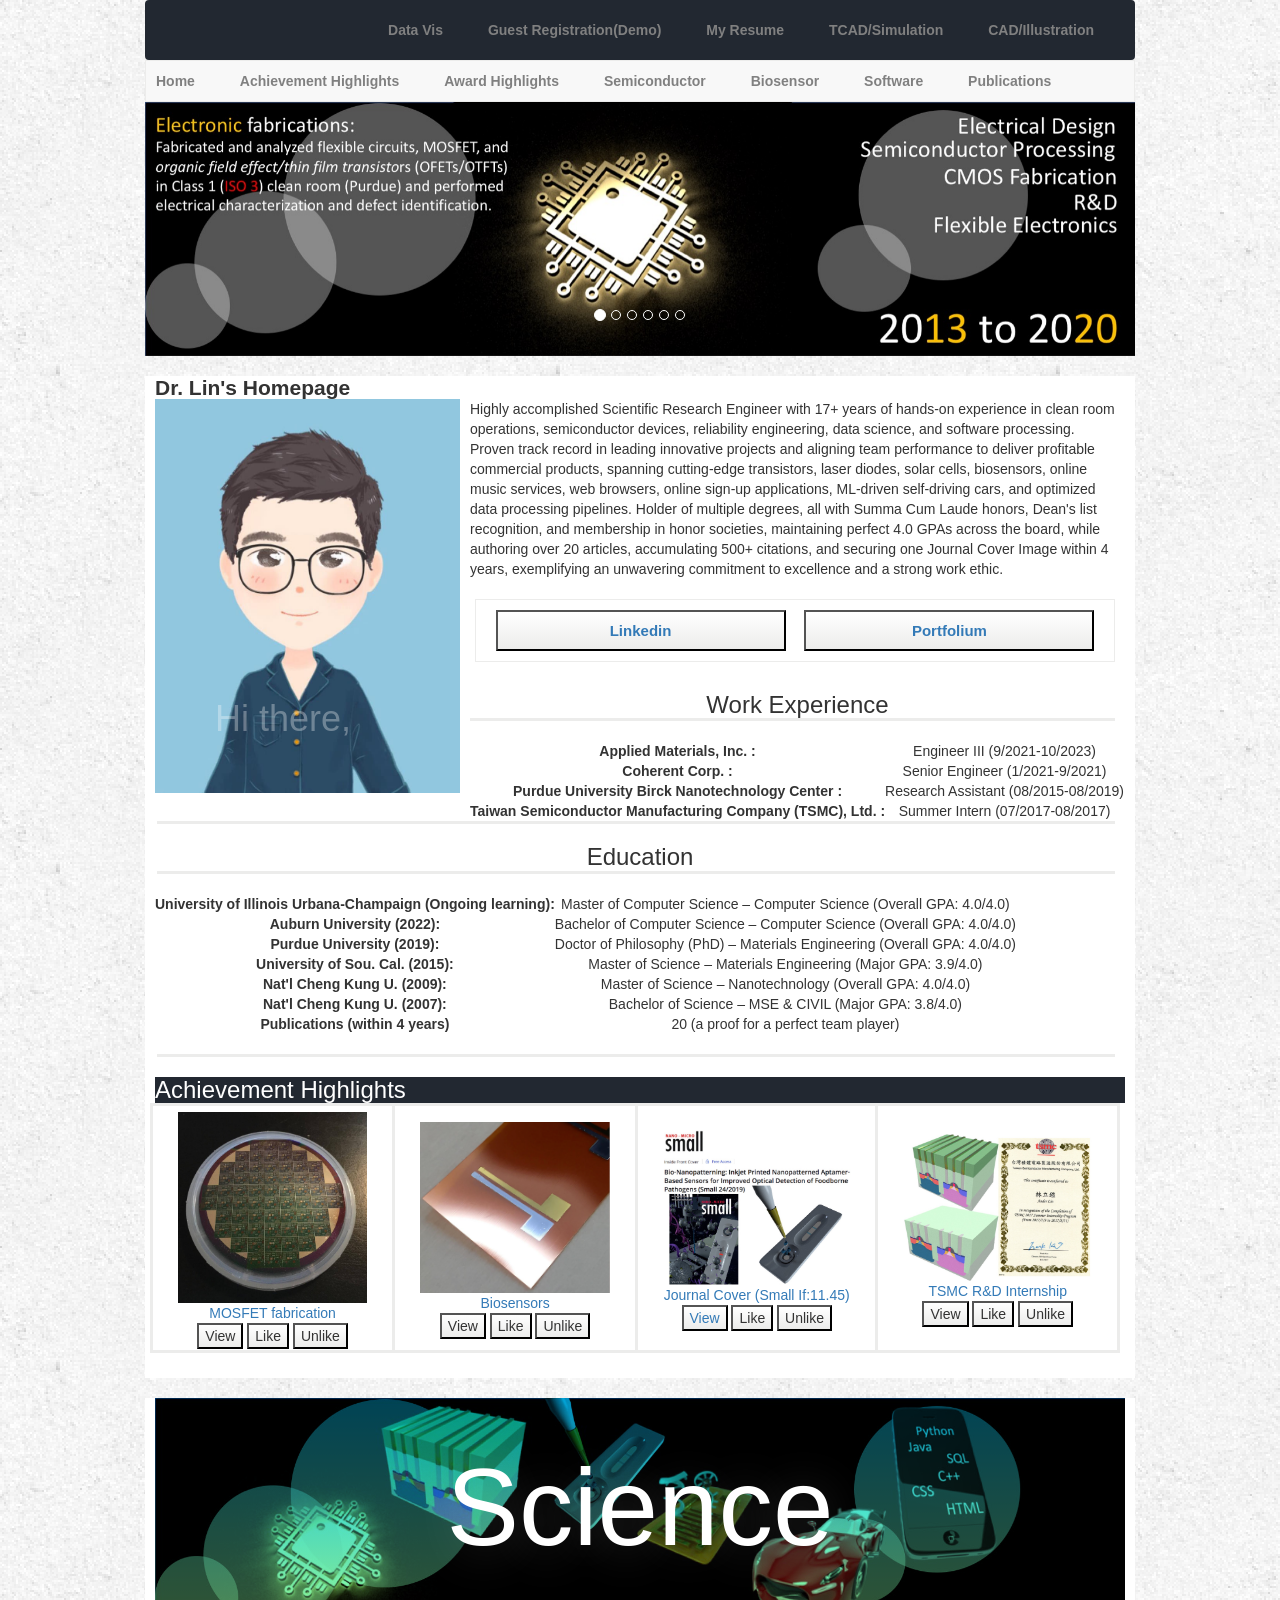
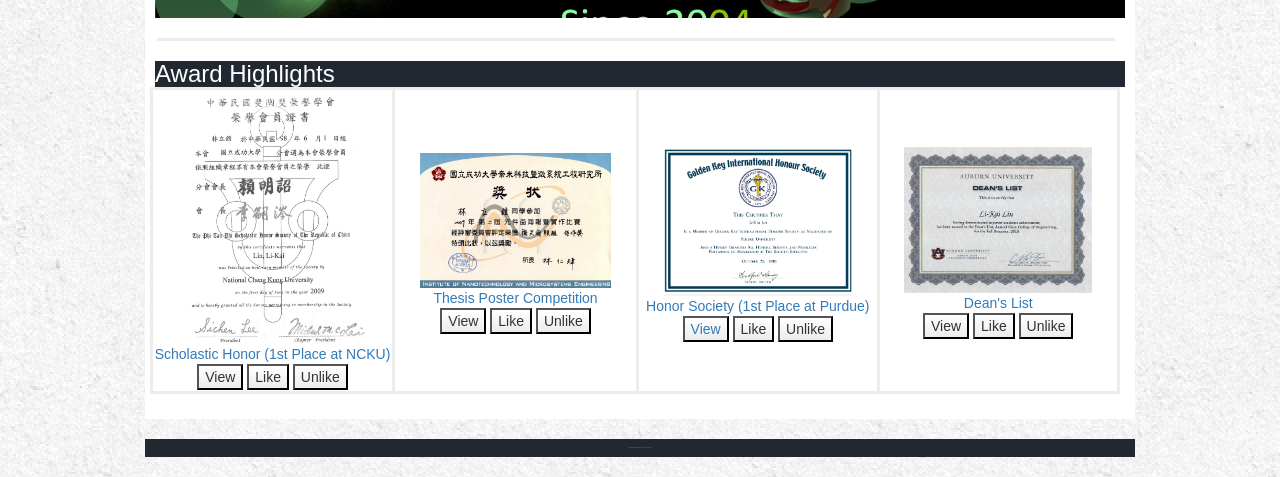
<file: index.html>
<!DOCTYPE html>
<html lang="en" dir="ltr">
  <head>
    <meta charset="utf-8">
    <title>Dr. Lin's Homepage</title>
    <link rel="stylesheet" href="bootstrap.min.css">
    <link rel="stylesheet" href="styles.css">
    <script src="jquery.min.js"></script>
    <script src="bootstrap.min.js"></script>

    <style media="screen">
      /**********Carousel style css**********/
      .carousel-fade .carousel-inner .item {
        opacity: 0;
        transition-property: opacity;
      }

      .carousel-fade .carousel-inner .active opacity: 1;
      }

      .carousel-fade .carousel-inner .active.left,
      .carousel-fade .carousel-inner .active.right {
        left: 0;
        opacity: 0;
        z-index: 1;
      }

      .carousel-fade .carousel-inner .next.left,
      .carousel-fade .carousel-inner .prev.right {
        opacity: 1;
      }

      .carousel-fade .carousel-control {
        z-index: 2;
      }

      /*
      WHAT IS NEW IN 3.3: "Added transforms to improve carousel performance in modern browsers."
      now override the 3.3 new styles for modern browsers & apply opacity
      */
      @media all and (transform-3d),
      (-webkit-transform-3d) {

        .carousel-fade .carousel-inner>.item.next,
        .carousel-fade .carousel-inner>.item.active.right {
          opacity: 0;
          -webkit-transform: translate3d(0, 0, 0);
          transform: translate3d(0, 0, 0);
        }

        .carousel-fade .carousel-inner>.item.prev,
        .carousel-fade .carousel-inner>.item.active.left {
          opacity: 0;
          -webkit-transform: translate3d(0, 0, 0);
          transform: translate3d(0, 0, 0);
        }

        .carousel-fade .carousel-inner>.item.next.left,
        .carousel-fade .carousel-inner>.item.prev.right,
        .carousel-fade .carousel-inner>.item.active {
          opacity: 1;
          -webkit-transform: translate3d(0, 0, 0);
          transform: translate3d(0, 0, 0);
        }
      }

    </style>

    <style>


      .bubbletitle {
        font-family: 'Exo 2', sans-serif;
        font-size: 8.5vw;
        color: white;
        padding: 5rem 0;
        text-shadow: 0px 4px 48px rgba(255, 255, 255, 0.2);
      }

      .container2 {
        position: relative;
        display: -webkit-box;
        display: flex;
        align-content: center;
        -webkit-box-pack: center;
        justify-content: center;
        background-image: -webkit-gradient(linear, left top, left bottom, from(#00c9ff), to(#92fe9d)), url(images/long/electronics7.jpg);
        background-image: linear-gradient(to bottom, #00c9ff 0%, #92fe9d 100%), url(images/long/electronics7.jpg);
        background-blend-mode: multiply;
        background-size: cover;
        overflow: hidden;
      }

      .bubbles-container {
        position: absolute;
        top: 0;
        left: 50%;
        width: 100%;
        max-width: 15rem;
        -webkit-transform: translateX(-50%);
        transform: translateX(-50%);
        opacity: 0.75;
        overflow: visible;
      }

      .bubbles {
        width: 100%;
        height: auto;
      }

      .bubbles circle {
        stroke: white;
        fill: none;
      }

      .bubbles>g>g:nth-of-type(3n) circle {
        stroke: #87f5fb;
      }

      .bubbles>g>g:nth-of-type(4n) circle {
        stroke: #8be8cb;
      }

      .bubbles-large {
        overflow: visible;
      }

      .bubbles-large>g {
        -webkit-transform: translateY(2048px);
        transform: translateY(2048px);
        opacity: 0;
        will-change: transform, opacity;
      }

      .bubbles-large g:nth-of-type(1) {
        -webkit-animation: up 6.5s infinite;
        animation: up 6.5s infinite;
      }

      .bubbles-large g:nth-of-type(1) g {
        -webkit-transform: translateX(350px);
        transform: translateX(350px);
      }

      .bubbles-large g:nth-of-type(1) circle {
        -webkit-animation: wobble 3s infinite ease-in-out;
        animation: wobble 3s infinite ease-in-out;
      }

      .bubbles-large g:nth-of-type(2) {
        -webkit-animation: up 5.25s 250ms infinite;
        animation: up 5.25s 250ms infinite;
      }

      .bubbles-large g:nth-of-type(2) g {
        -webkit-transform: translateX(450px);
        transform: translateX(450px);
      }

      .bubbles-large g:nth-of-type(2) circle {
        -webkit-animation: wobble 3s infinite ease-in-out;
        animation: wobble 3s infinite ease-in-out;
      }

      .bubbles-large g:nth-of-type(3) {
        -webkit-animation: up 6s 750ms infinite;
        animation: up 6s 750ms infinite;
      }

      .bubbles-large g:nth-of-type(3) g {
        -webkit-transform: translateX(700px);
        transform: translateX(700px);
      }

      .bubbles-large g:nth-of-type(3) circle {
        -webkit-animation: wobble 3s infinite ease-in-out;
        animation: wobble 3s infinite ease-in-out;
      }

      .bubbles-large g:nth-of-type(4) {
        -webkit-animation: up 5.5s 1.5s infinite;
        animation: up 5.5s 1.5s infinite;
      }

      .bubbles-large g:nth-of-type(4) g {
        -webkit-transform: translateX(500px);
        transform: translateX(500px);
      }

      .bubbles-large g:nth-of-type(4) circle {
        -webkit-animation: wobble 3s infinite ease-in-out;
        animation: wobble 3s infinite ease-in-out;
      }

      .bubbles-large g:nth-of-type(5) {
        -webkit-animation: up 6.5s 4s infinite;
        animation: up 6.5s 4s infinite;
      }

      .bubbles-large g:nth-of-type(5) g {
        -webkit-transform: translateX(675px);
        transform: translateX(675px);
      }

      .bubbles-large g:nth-of-type(5) circle {
        -webkit-animation: wobble 3s infinite ease-in-out;
        animation: wobble 3s infinite ease-in-out;
      }

      .bubbles-small {
        overflow: visible;
      }

      .bubbles-small>g {
        -webkit-transform: translateY(2048px);
        transform: translateY(2048px);
        opacity: 0;
        will-change: transform, opacity;
      }

      .bubbles-small g circle {
        -webkit-transform: scale(0);
        transform: scale(0);
      }

      .bubbles-small g:nth-of-type(1) {
        -webkit-animation: up 5.25s infinite;
        animation: up 5.25s infinite;
      }

      .bubbles-small g:nth-of-type(1) g {
        -webkit-transform: translateX(350px);
        transform: translateX(350px);
      }

      .bubbles-small g:nth-of-type(1) circle {
        -webkit-animation: wobble 3s infinite ease-in-out;
        animation: wobble 3s infinite ease-in-out;
      }

      .bubbles-small g:nth-of-type(2) {
        -webkit-animation: up 5.75s infinite;
        animation: up 5.75s infinite;
      }

      .bubbles-small g:nth-of-type(2) g {
        -webkit-transform: translateX(750px);
        transform: translateX(750px);
      }

      .bubbles-small g:nth-of-type(2) circle {
        -webkit-animation: wobble 3s infinite ease-in-out;
        animation: wobble 3s infinite ease-in-out;
      }

      .bubbles-small g:nth-of-type(3) {
        -webkit-animation: up 5.25s 250ms infinite;
        animation: up 5.25s 250ms infinite;
      }

      .bubbles-small g:nth-of-type(3) g {
        -webkit-transform: translateX(350px);
        transform: translateX(350px);
      }

      .bubbles-small g:nth-of-type(3) circle {
        -webkit-animation: wobble 3s 250ms infinite ease-in-out;
        animation: wobble 3s 250ms infinite ease-in-out;
      }

      .bubbles-small g:nth-of-type(4) {
        -webkit-animation: up 5.75s 325ms infinite;
        animation: up 5.75s 325ms infinite;
      }

      .bubbles-small g:nth-of-type(4) g {
        -webkit-transform: translateX(180px);
        transform: translateX(180px);
      }

      .bubbles-small g:nth-of-type(4) circle {
        -webkit-animation: wobble 3s 325ms infinite ease-in-out;
        animation: wobble 3s 325ms infinite ease-in-out;
      }

      .bubbles-small g:nth-of-type(5) {
        -webkit-animation: up 6s 125ms infinite;
        animation: up 6s 125ms infinite;
      }

      .bubbles-small g:nth-of-type(5) g {
        -webkit-transform: translateX(350px);
        transform: translateX(350px);
      }

      .bubbles-small g:nth-of-type(5) circle {
        -webkit-animation: wobble 3s 250ms infinite ease-in-out;
        animation: wobble 3s 250ms infinite ease-in-out;
      }

      .bubbles-small g:nth-of-type(6) {
        -webkit-animation: up 5.13s 250ms infinite;
        animation: up 5.13s 250ms infinite;
      }

      .bubbles-small g:nth-of-type(6) g {
        -webkit-transform: translateX(650px);
        transform: translateX(650px);
      }

      .bubbles-small g:nth-of-type(6) circle {
        -webkit-animation: wobble 3s 125ms infinite ease-in-out;
        animation: wobble 3s 125ms infinite ease-in-out;
      }

      .bubbles-small g:nth-of-type(7) {
        -webkit-animation: up 6.25s 350ms infinite;
        animation: up 6.25s 350ms infinite;
      }

      .bubbles-small g:nth-of-type(7) g {
        -webkit-transform: translateX(480px);
        transform: translateX(480px);
      }

      .bubbles-small g:nth-of-type(7) circle {
        -webkit-animation: wobble 3s 325ms infinite ease-in-out;
        animation: wobble 3s 325ms infinite ease-in-out;
      }

      .bubbles-small g:nth-of-type(8) {
        -webkit-animation: up 7s 200ms infinite;
        animation: up 7s 200ms infinite;
      }

      .bubbles-small g:nth-of-type(8) g {
        -webkit-transform: translateX(330px);
        transform: translateX(330px);
      }

      .bubbles-small g:nth-of-type(8) circle {
        -webkit-animation: wobble 3s 325ms infinite ease-in-out;
        animation: wobble 3s 325ms infinite ease-in-out;
      }

      .bubbles-small g:nth-of-type(9) {
        -webkit-animation: up 6.25s 233ms infinite;
        animation: up 6.25s 233ms infinite;
      }

      .bubbles-small g:nth-of-type(9) g {
        -webkit-transform: translateX(230px);
        transform: translateX(230px);
      }

      .bubbles-small g:nth-of-type(9) circle {
        -webkit-animation: wobble 3s 275ms infinite ease-in-out;
        animation: wobble 3s 275ms infinite ease-in-out;
      }

      .bubbles-small g:nth-of-type(10) {
        -webkit-animation: up 6s 900ms infinite;
        animation: up 6s 900ms infinite;
      }

      .bubbles-small g:nth-of-type(10) g {
        -webkit-transform: translateX(730px);
        transform: translateX(730px);
      }

      .bubbles-small g:nth-of-type(10) circle {
        -webkit-animation: wobble 2s 905ms infinite ease-in-out;
        animation: wobble 2s 905ms infinite ease-in-out;
      }

      @-webkit-keyframes wobble {
        33% {
          -webkit-transform: translateX(-50px);
          transform: translateX(-50px);
        }

        66% {
          -webkit-transform: translateX(50px);
          transform: translateX(50px);
        }
      }

      @keyframes wobble {
        33% {
          -webkit-transform: translateX(-50px);
          transform: translateX(-50px);
        }

        66% {
          -webkit-transform: translateX(50px);
          transform: translateX(50px);
        }
      }

      @-webkit-keyframes up {
        0% {
          opacity: 0;
        }

        10%,
        90% {
          opacity: 1;
        }

        100% {
          opacity: 0;
          -webkit-transform: translateY(-1024px);
          transform: translateY(-1024px);
        }
      }

      @keyframes up {
        0% {
          opacity: 0;
        }

        10%,
        90% {
          opacity: 1;
        }

        100% {
          opacity: 0;
          -webkit-transform: translateY(-1024px);
          transform: translateY(-1024px);
        }
      }
    </style>
    <script>
      window.console = window.console || function(t) {};
    </script>
    <script>
      if (document.location.search.match(/type=embed/gi)) {
        window.parent.postMessage("resize", "*");
      }
    </script>
  </head>
  <body>

    <header>
      <nav class="navbar">
        <a class="navbarButton" href="Final Project_Revised/index.html">Data Vis</a>
        <a class="navbarButton" href="pageTwo.html">Guest Registration(Demo)</a>
        <a class="navbarButton" href="LinResume.pdf">My Resume</a>
        <a class="navbarButton" href="tcad.html">TCAD/Simulation</a>
        <a class="navbarButton" href="cad.html">CAD/Illustration</a>


      </nav>

      <nav class="navbar2">
        <a class="navbarButton2first" href="index.html">Home</a>
        <a class="navbarButton2" href="#achivementH">Achievement Highlights</a>
        <a class="navbarButton2" href="#awardH">Award Highlights</a>

        <a class="navbarButton2" href="semiconductor.html">Semiconductor</a>
        <a class="navbarButton2" href="biosensor.html">Biosensor</a>
        <a class="navbarButton2" href="pageThree.html">Software</a>
        <a class="navbarButton2" href="publications.html">Publications</a>
      </nav>
    </header>
    <div class="container" style="width: 100%; margin: 0; padding: 0;">
      <div class="carousel slide carousel-fade" data-interval="5000" data-ride="carousel" id="myCarousel">
        <!-- Indicators -->
        <ol class="carousel-indicators">
          <li data-target="#myCarousel" data-slide-to="0" class="active"></li>
          <li data-target="#myCarousel" data-slide-to="1"></li>
          <li data-target="#myCarousel" data-slide-to="2"></li>
          <li data-target="#myCarousel" data-slide-to="3"></li>
          <li data-target="#myCarousel" data-slide-to="4"></li>
          <li data-target="#myCarousel" data-slide-to="5"></li>
        </ol>

        <div class="carousel-inner" role="listbox">
          <div class="item active"><img src="images/long/electronics.jpg" style="width:100%"></div>
          <div class="item">
            <a href="">
              <img src="images/long/electronics2.jpg" title="Click for more information" style="width:100%">
            </a>
          </div>
          <div class="item">
            <a href="">
              <img src="images/long/electronics3.jpg" title="Click for more information" style="width:100%">
            </a>
          </div>
          <div class="item">
            <a href="">
              <img src="images/long/electronics4.jpg" title="Click for more information" style="width:100%">
            </a>
          </div>
          <div class="item">
            <a href="">
              <img src="images/long/electronics5.jpg" title="Click for more information" style="width:100%">
            </a>
          </div>
          <div class="item">
            <a href="">
              <img src="images/long/electronics6.jpg" title="Click for more information" style="width:100%">
            </a>
          </div>

        </div><a class="left carousel-control" data-slide="prev" href="#myCarousel" role="button" style="display: none;"><span aria-hidden="true" class="glyphicon glyphicon-chevron-left"></span> <span class="sr-only">Previous</span></a>
        <a class="right carousel-control" data-slide="next" href="#myCarousel" role="button" style="display: none;"><span aria-hidden="true" class="glyphicon glyphicon-chevron-right"></span> <span class="sr-only">Next</span></a>
      </div>
    </div>
    <div class="saleSection">
      <h2 class="subtitle">Dr. Lin's Homepage</h2>

      <div class="mainSalePortion">
        <img class="mainPic" src="images/ProfilePic.jpg" alt="Main Picture">
        <div class="fadeText">
          <h1 id="greeting">Hi there,</h1>
          <p id="greeting-2"></p>
          <p id="greeting-3"></p>
          <script type="text/javascript">
          $('#greeting').animate({
          'opacity': 0
          }, 3000, function() {
          $(this).text("I'm Ander,");
          }).animate({
          'opacity': 1
          }, 1000);
          $('#greeting-2').animate({
          'opacity': 0
          }, 5000, function() {
          $(this).text("a hardware, software engineer,");
          }).animate({
          'opacity': 1
          }, 1000);
          $('#greeting-3').animate({
          'opacity': 0
          }, 5000, function() {
          $(this).text("and a designer.");
          }).animate({
          'opacity': 1
          }, 7000);
          </script>
        </div>
        <p class="MainPicDescription">Highly accomplished Scientific Research Engineer with 17+ years of hands-on experience in clean room operations, semiconductor devices, reliability engineering, data science, and software processing. Proven track record in leading innovative projects and aligning team performance to deliver profitable commercial products, spanning cutting-edge transistors, laser diodes, solar cells, biosensors, online music services, web browsers, online sign-up applications, ML-driven self-driving cars, and optimized data processing pipelines. Holder of multiple degrees, all with Summa Cum Laude honors, Dean's list recognition, and membership in honor societies, maintaining perfect 4.0 GPAs across the board, while authoring over 20 articles, accumulating 500+ citations, and securing one Journal Cover Image within 4 years, exemplifying an unwavering commitment to excellence and a strong work ethic.</p>

        <div class="buttonPortion">
          <div class="buttons">
            <button class="button" type="button" name="button">
              <span class="buyingButton"><a href="https://www.linkedin.com/in/li-kai-lin/">Linkedin</a></span>
            </button>
            <button class="button2" type="button" name="button2">
              <span class="buyingButton"><a href="https://portfolium.com/Li-kaiLin1579/access/5b1c80f071f98">Portfolium</a></span>
            </button>
          </div>
        </div>

        <h3 class="subtitle2">Work Experience</h3>

        <hr>
        <table>
          <tr>
            <td class="type">Applied Materials, Inc. :</td>
            <td>Engineer III (9/2021-10/2023)</td>
          </tr>          
          <tr>
            <td class="type">Coherent Corp. :</td>
            <td>Senior Engineer (1/2021-9/2021)</td>
          </tr>
          <tr>
            <td class="type">Purdue University Birck Nanotechnology Center :</td>
            <td>Research Assistant (08/2015-08/2019)</td>
          </tr>
          <tr>
            <td class="type">Taiwan Semiconductor Manufacturing Company (TSMC), Ltd. :</td>
            <td>Summer Intern (07/2017-08/2017)</td>
          </tr> 
        </table>
        <hr>
        <h3 class="subtitle2">Education</h3>

        <hr>
        <table>

          <tr>
            <td class="type">University of Illinois Urbana-Champaign (Ongoing learning):</td>
            <td>Master of Computer Science – Computer Science (Overall GPA: 4.0/4.0)</td>
          </tr>          
          <tr>
            <td class="type">Auburn University (2022):</td>
            <td>Bachelor of Computer Science – Computer Science (Overall GPA: 4.0/4.0)</td>
          </tr>          
          <tr>
            <td class="type">Purdue University (2019):</td>
            <td>Doctor of Philosophy (PhD) – Materials Engineering (Overall GPA: 4.0/4.0)</td>
          </tr>
          <tr>
            <td class="type">University of Sou. Cal. (2015):</td>
            <td>Master of Science – Materials Engineering (Major GPA: 3.9/4.0)</td>
          </tr>
          <tr>
            <td class="type">Nat'l Cheng Kung U. (2009):</td>
            <td>Master of Science – Nanotechnology (Overall GPA: 4.0/4.0)</td>
          </tr>
          <tr>
            <td class="type">Nat'l Cheng Kung U. (2007):</td>
            <td>Bachelor of Science – MSE & CIVIL (Major GPA: 3.8/4.0)</td>
          </tr>
          <tr>
            <td class="type">Publications (within 4 years)</td>
            <td>20 (a proof for a perfect team player)</td>
          </tr>
        </table>
      </div>
      <h3 class="subtitle4"> </h3>
      <hr class="hr2">

      <div class="subItemsPortion">

        <h3 class="subtitle4" id="achivementH">Achievement Highlights</h3>

      </div>
      <div class="similarProducts">
        <table class="table1">
          <tr>
            <td class="tableCell">
              <img class="smallPic" src="images/thumbs/MOSFET fabrication.jpeg" alt="MOSFET fabrication">
              <p class="littlePicDescription"><a href="#">MOSFET fabrication</a></p>
              <button class="smallPicButton" type="button" name="button">
                <span>View</span>
              </button>
              <button class="smallPicButton" type="button" name="button">
                <span>Like</span>
              </button>
              <button class="smallPicButton" type="button" name="button">
                <span>Unlike</span>
              </button>
            </td>
            <td class="tableCell">
              <img class="smallPic" src="images/thumbs/Silver_goldelectrodes1.png" alt="Electrochemical Sensors">
              <p class="littlePicDescription"><a href="#">Biosensors</a></p>
              <button class="smallPicButton" type="button" name="button">
                <span>View</span>
              </button>
              <button class="smallPicButton" type="button" name="button">
                <span>Like</span>
              </button>
              <button class="smallPicButton" type="button" name="button">
                <span>Unlike</span>
              </button>
            </td>
            <td class="tableCell">
              <img class="smallPic" src="images/thumbs/Cover.jpg" alt="Journal Cover">
              <p class="littlePicDescription"><a href="https://onlinelibrary.wiley.com/doi/abs/10.1002/smll.201970128">Journal Cover (Small If:11.45)</a></p>
              <button class="smallPicButton" type="button" name="button">
                <span><a href="https://onlinelibrary.wiley.com/doi/abs/10.1002/smll.201970128">View</a></span>
              </button>
              <button class="smallPicButton" type="button" name="button">
                <span>Like</span>
              </button>
              <button class="smallPicButton" type="button" name="button">
                <span>Unlike</span>
              </button>
            </td>
            <td class="tableCell">
              <img class="smallPic" src="images/thumbs/RD Internship.jpg" alt="RD Internship">
              <p class="littlePicDescription"><a href="#">TSMC R&D Internship</a></p>
              <button class="smallPicButton" type="button" name="button">
                <span>View</span>
              </button>
              <button class="smallPicButton" type="button" name="button">
                <span>Like</span>
              </button>
              <button class="smallPicButton" type="button" name="button">
                <span>Unlike</span>
              </button>
            </td>
          </tr>
        </table>
      </div>
    </div>
    <div class="saleSection">
      <script id="th-iframe-script" src="chrome-extension://ofdopmlmgifpfkijadehmhjccbefaeec/assets/comms/commsiframe.js"></script>
      <div class="container2">
        <div class="bubbles-container">
          <svg class="bubbles" xmlns="http://www.w3.org/2000/svg" viewBox="0 0 701 1024" style="overflow: visible;">
            <g class="bubbles-large" stroke-width="7">
              <g>
                <g transform="translate(10 940)">
                  <circle cx="35" cy="35" r="35"></circle>
                </g>
              </g>
              <g>
                <g transform="translate(373 940)">
                  <circle cx="35" cy="35" r="35"></circle>
                </g>
              </g>
              <g>
                <g transform="translate(408 940)">
                  <circle cx="35" cy="35" r="35"></circle>
                </g>
              </g>
              <g>
                <g transform="translate(621 940)">
                  <circle cx="35" cy="35" r="35"></circle>
                </g>
              </g>
              <g>
                <g transform="translate(179 940)">
                  <circle cx="35" cy="35" r="35"></circle>
                </g>
              </g>
            </g>
            <g class="bubbles-small" stroke-width="4">
              <g>
                <g transform="translate(147 984)">
                  <circle cx="15" cy="15" r="15"></circle>
                </g>
              </g>
              <g>
                <g transform="translate(255 984)">
                  <circle cx="15" cy="15" r="15"></circle>
                </g>
              </g>
              <g>
                <g transform="translate(573 984)">
                  <circle cx="15" cy="15" r="15"></circle>
                </g>
              </g>
              <g>
                <g transform="translate(429 984)">
                  <circle cx="15" cy="15" r="15"></circle>
                </g>
              </g>
              <g>
                <g transform="translate(91 984)">
                  <circle cx="15" cy="15" r="15"></circle>
                </g>
              </g>
              <g>
                <g transform="translate(640 984)">
                  <circle cx="15" cy="15" r="15"></circle>
                </g>
              </g>
              <g>
                <g transform="translate(321 984)">
                  <circle cx="15" cy="15" r="15"></circle>
                </g>
              </g>
              <g>
                <g transform="translate(376 984)">
                  <circle cx="15" cy="15" r="15"></circle>
                </g>
              </g>
              <g>
                <g transform="translate(376 984)">
                  <circle cx="15" cy="15" r="15"></circle>
                </g>
              </g>
              <g>
                <g transform="translate(497 984)">
                  <circle cx="15" cy="15" r="15"></circle>
                </g>
              </g>
            </g>
          </svg>
        </div>
        <h1 class=bubbletitle>Science</h1>
      </div>




      <h3 class="subtitle4"> </h3>
      <hr class="hr2">

      <div class="subItemsPortion">

        <h3 class="subtitle4" id="awardH">Award Highlights</h3>

      </div>
      <div class="similarProducts">
        <table class="table1">
          <tr>
            <td class="tableCell">
              <img class="smallPic" src="images/thumbs/award1.jpg" alt="Phi Tau Phi">
              <p class="littlePicDescription"><a href="#">Scholastic Honor (1st Place at NCKU)</a></p>
              <button class="smallPicButton" type="button" name="button">
                <span>View</span>
              </button>
              <button class="smallPicButton" type="button" name="button">
                <span>Like</span>
              </button>
              <button class="smallPicButton" type="button" name="button">
                <span>Unlike</span>
              </button>
            </td>
            <td class="tableCell">
              <img class="smallPic" src="images/thumbs/award2.jpg" alt="Thesis Poster Competition">
              <p class="littlePicDescription"><a href="#">Thesis Poster Competition</a></p>
              <button class="smallPicButton" type="button" name="button">
                <span>View</span>
              </button>
              <button class="smallPicButton" type="button" name="button">
                <span>Like</span>
              </button>
              <button class="smallPicButton" type="button" name="button">
                <span>Unlike</span>
              </button>
            </td>
            <td class="tableCell">
              <img class="smallPic" src="images/thumbs/award3.jpg" alt="Golden Key Honor Society Chapter at Purdue (Top 15%)">
              <p class="littlePicDescription"><a href="">Honor Society (1st Place at Purdue)</a></p>
              <button class="smallPicButton" type="button" name="button">
                <span><a href="https://onlinelibrary.wiley.com/doi/abs/10.1002/smll.201970128">View</a></span>
              </button>
              <button class="smallPicButton" type="button" name="button">
                <span>Like</span>
              </button>
              <button class="smallPicButton" type="button" name="button">
                <span>Unlike</span>
              </button>
            </td>
            <td class="tableCell">
              <img class="smallPic" src="images/thumbs/award4.jpg" alt="Dean's List">
              <p class="littlePicDescription"><a href="#">Dean's List</a></p>
              <button class="smallPicButton" type="button" name="button">
                <span>View</span>
              </button>
              <button class="smallPicButton" type="button" name="button">
                <span>Like</span>
              </button>
              <button class="smallPicButton" type="button" name="button">
                <span>Unlike</span>
              </button>
            </td>
          </tr>
        </table>
      </div>
    </div>
    <footer>
      <p class="copyright">All images are copyright reserved. © 2020 Copyright</p>
    </footer>
  </body>

</html>
</file>
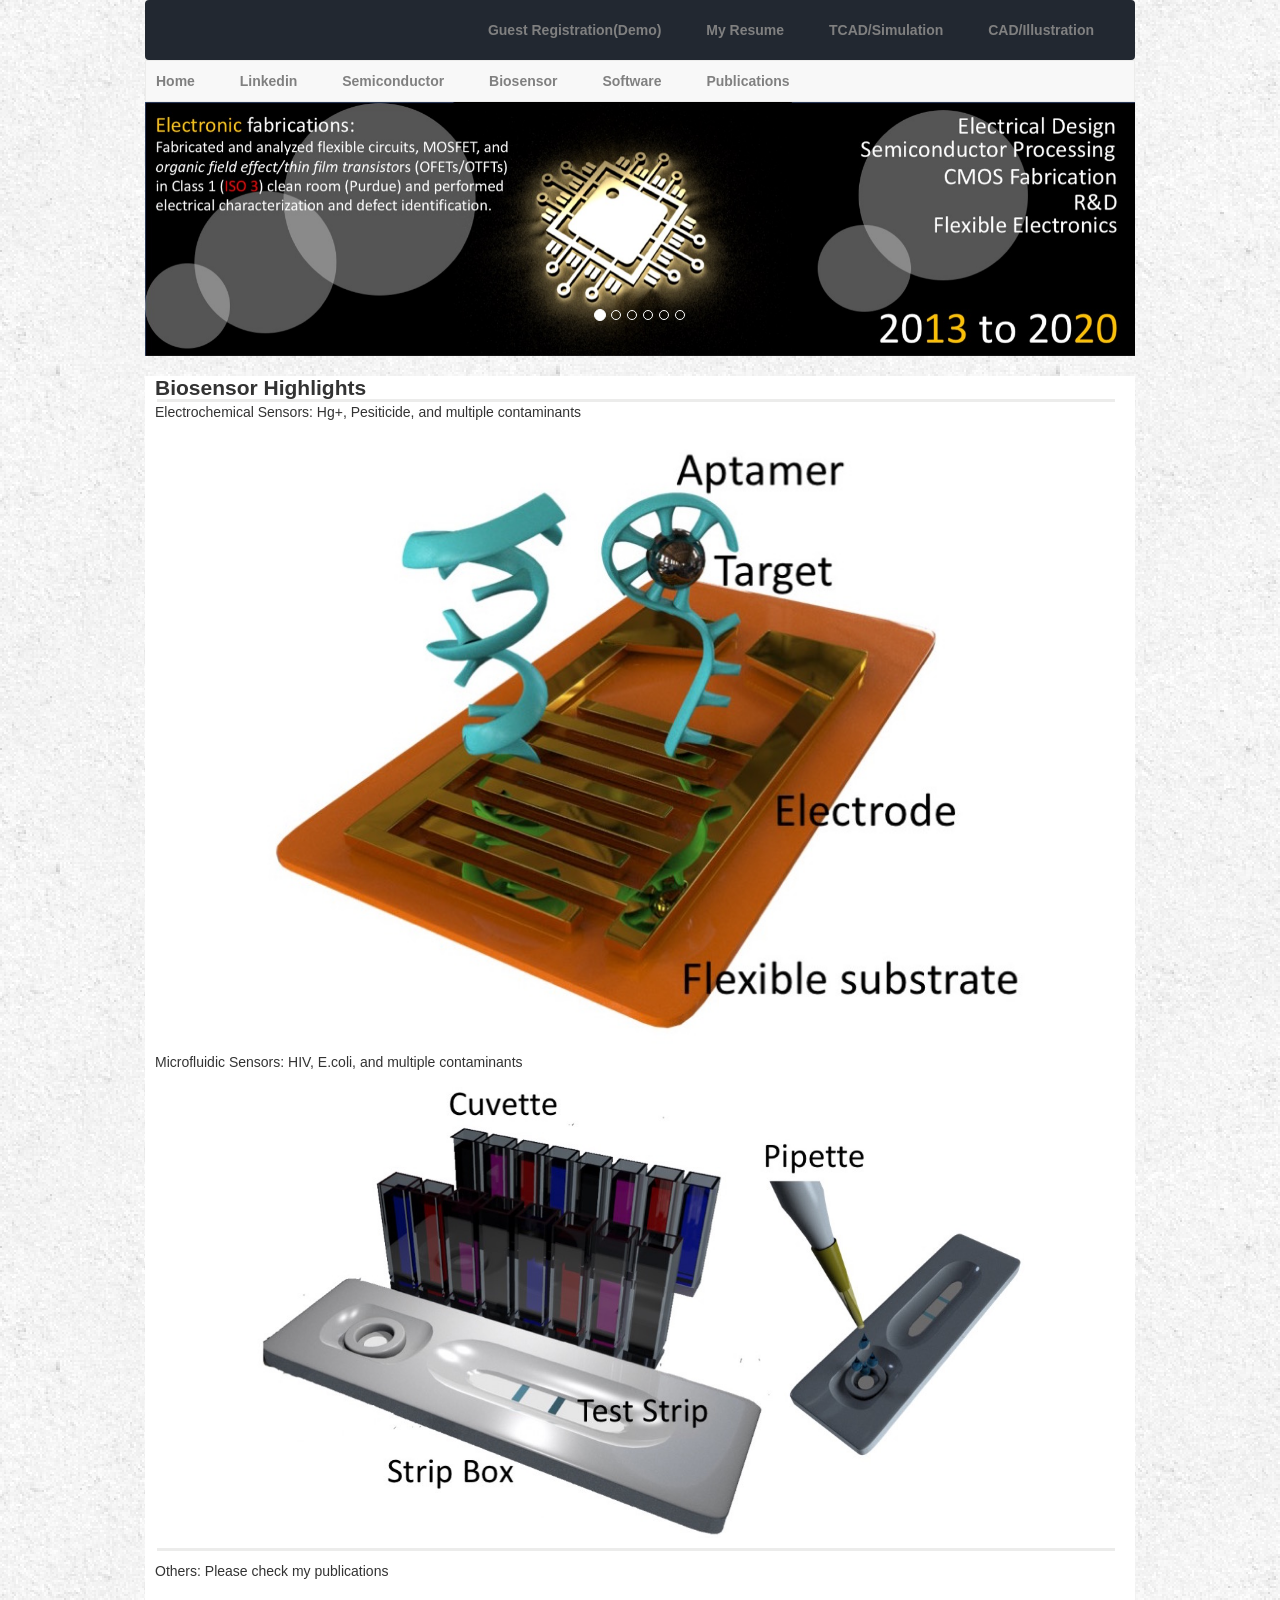
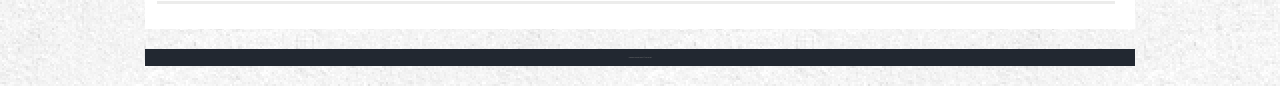
<file: biosensor.html>
<!DOCTYPE html>
<html lang="en" dir="ltr">
  <head>
    <meta charset="utf-8">
    <title>Biosensor Highlights</title>
    <link rel="stylesheet" href="bootstrap.min.css">
    <link rel="stylesheet" href="styles.css">
    <script src="jquery.min.js"></script>
    <script src="bootstrap.min.js"></script>
  </head>
  <body>

    <header>
      <nav class="navbar">
        <a class="navbarButton" href="pageTwo.html">Guest Registration(Demo)</a>
        <a class="navbarButton" href="LinResume.pdf">My Resume</a>
        <a class="navbarButton" href="tcad.html">TCAD/Simulation</a>
        <a class="navbarButton" href="cad.html">CAD/Illustration</a>

      </nav>

      <nav class="navbar2">
        <a class="navbarButton2first" href="index.html">Home</a>
        <a class="navbarButton2" href="https://www.linkedin.com/in/li-kai-lin/">Linkedin</a>
        <a class="navbarButton2" href="semiconductor.html">Semiconductor</a>
        <a class="navbarButton2" href="biosensor.html">Biosensor</a>
        <a class="navbarButton2" href="pageThree.html">Software</a>
        <a class="navbarButton2" href="publications.html">Publications</a>
      </nav>
    </header>
    <div class="container" style="width: 100%; margin: 0; padding: 0;">
      <div class="carousel slide carousel-fade" data-interval="5000" data-ride="carousel" id="myCarousel">
        <!-- Indicators -->
        <ol class="carousel-indicators">
          <li data-target="#myCarousel" data-slide-to="0" class="active"></li>
          <li data-target="#myCarousel" data-slide-to="1"></li>
          <li data-target="#myCarousel" data-slide-to="2"></li>
          <li data-target="#myCarousel" data-slide-to="3"></li>
          <li data-target="#myCarousel" data-slide-to="4"></li>
          <li data-target="#myCarousel" data-slide-to="5"></li>
        </ol>

        <div class="carousel-inner" role="listbox">
          <div class="item active"><img src="images/long/electronics.jpg" style="width:100%"></div>
          <div class="item">
            <a href="">
              <img src="images/long/electronics2.jpg" title="Click for more information" style="width:100%">
            </a>
          </div>
          <div class="item">
            <a href="">
              <img src="images/long/electronics3.jpg" title="Click for more information" style="width:100%">
            </a>
          </div>
          <div class="item">
            <a href="">
              <img src="images/long/electronics4.jpg" title="Click for more information" style="width:100%">
            </a>
          </div>
          <div class="item">
            <a href="">
              <img src="images/long/electronics5.jpg" title="Click for more information" style="width:100%">
            </a>
          </div>
          <div class="item">
            <a href="">
              <img src="images/long/electronics6.jpg" title="Click for more information" style="width:100%">
            </a>
          </div>

        </div><a class="left carousel-control" data-slide="prev" href="#myCarousel" role="button" style="display: none;"><span aria-hidden="true" class="glyphicon glyphicon-chevron-left"></span> <span class="sr-only">Previous</span></a>
        <a class="right carousel-control" data-slide="next" href="#myCarousel" role="button" style="display: none;"><span aria-hidden="true" class="glyphicon glyphicon-chevron-right"></span> <span class="sr-only">Next</span></a>
      </div>
    </div>
    <div class="saleSection">
      <h2 class="subtitle">Biosensor Highlights</h2>
      <hr class="hr2">
      <p class="MainPicDescription">Electrochemical Sensors: Hg+, Pesiticide, and multiple contaminants</p>
      <img class="smallPic" src="images/thumbs/Electrochemical.jpg" alt="Electrochemical">
      <p class="MainPicDescription">Microfluidic Sensors: HIV, E.coli, and multiple contaminants</p>
      <img class="smallPic" src="images/thumbs/Microfluidic.jpg" alt="Microfluidic">
      <p class="MainPicDescription"> </p>
      <hr class="hr2">
      <p class="MainPicDescription"> </p>
      <p class="MainPicDescription">Others: Please check my publications</p>




      <h3 class="subtitle4"> </h3>
      <hr class="hr2">


    </div>

    <footer>
      <p class="copyright">All images are copyright reserved. © 2020 Copyright</p>
    </footer>
  </body>

</html>
</file>
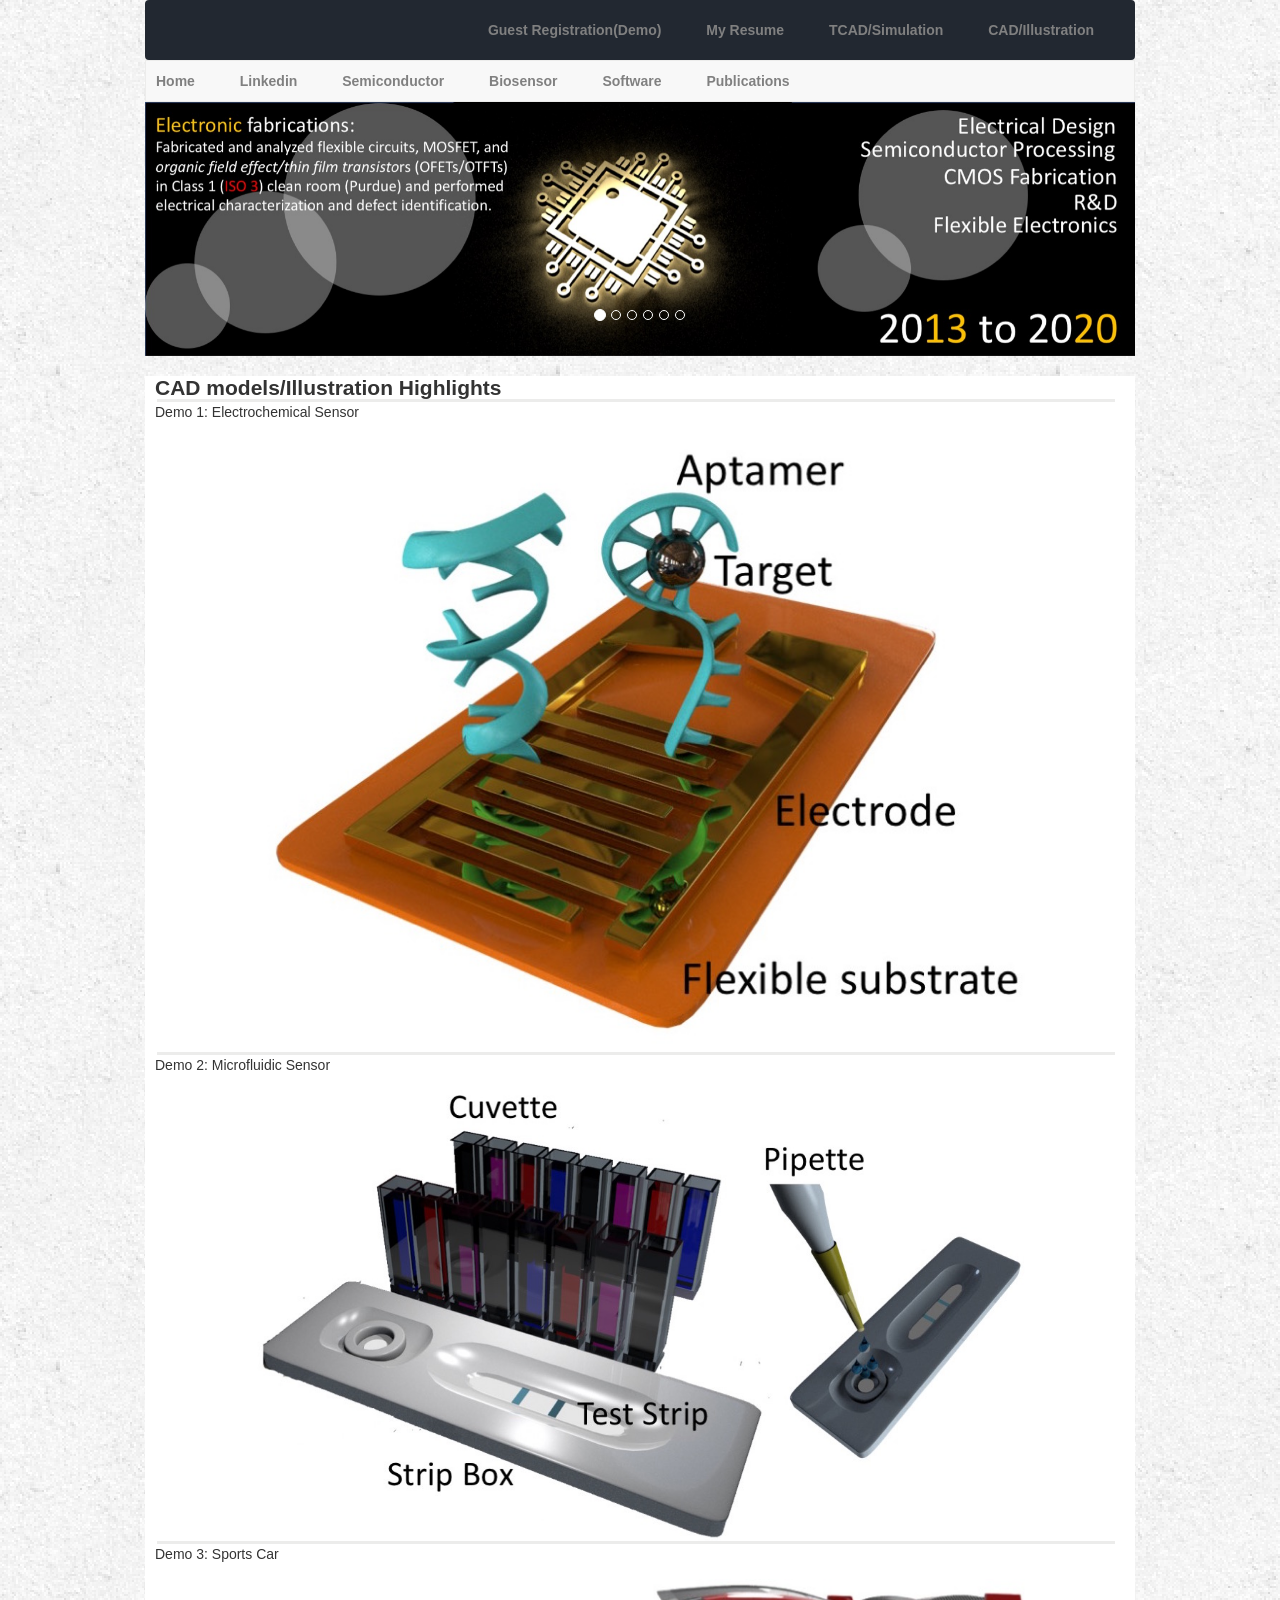
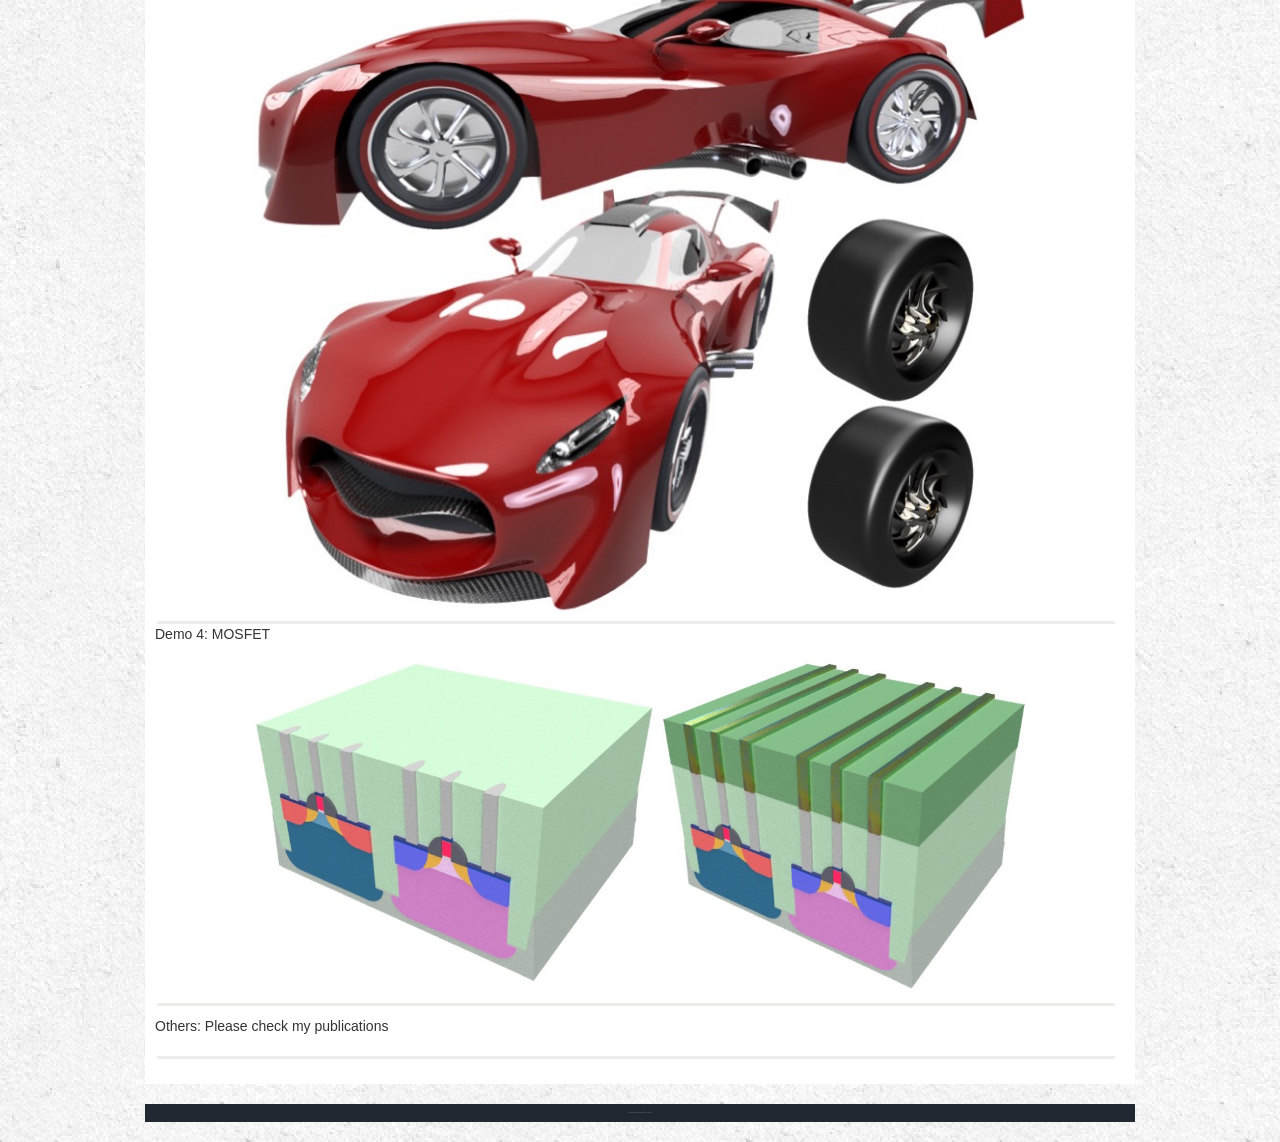
<file: cad.html>
<!DOCTYPE html>
<html lang="en" dir="ltr">
  <head>
    <meta charset="utf-8">
    <title>CAD models/Illustration Highlights</title>
    <link rel="stylesheet" href="bootstrap.min.css">
    <link rel="stylesheet" href="styles.css">
    <script src="jquery.min.js"></script>
    <script src="bootstrap.min.js"></script>
  </head>
  <body>

    <header>
      <nav class="navbar">
        <a class="navbarButton" href="pageTwo.html">Guest Registration(Demo)</a>
        <a class="navbarButton" href="LinResume.pdf">My Resume</a>
        <a class="navbarButton" href="tcad.html">TCAD/Simulation</a>
        <a class="navbarButton" href="cad.html">CAD/Illustration</a>

      </nav>

      <nav class="navbar2">
        <a class="navbarButton2first" href="index.html">Home</a>
        <a class="navbarButton2" href="https://www.linkedin.com/in/li-kai-lin/">Linkedin</a>
        <a class="navbarButton2" href="semiconductor.html">Semiconductor</a>
        <a class="navbarButton2" href="biosensor.html">Biosensor</a>
        <a class="navbarButton2" href="pageThree.html">Software</a>
        <a class="navbarButton2" href="publications.html">Publications</a>
      </nav>
    </header>
    <div class="container" style="width: 100%; margin: 0; padding: 0;">
      <div class="carousel slide carousel-fade" data-interval="5000" data-ride="carousel" id="myCarousel">
        <!-- Indicators -->
        <ol class="carousel-indicators">
          <li data-target="#myCarousel" data-slide-to="0" class="active"></li>
          <li data-target="#myCarousel" data-slide-to="1"></li>
          <li data-target="#myCarousel" data-slide-to="2"></li>
          <li data-target="#myCarousel" data-slide-to="3"></li>
          <li data-target="#myCarousel" data-slide-to="4"></li>
          <li data-target="#myCarousel" data-slide-to="5"></li>
        </ol>

        <div class="carousel-inner" role="listbox">
          <div class="item active"><img src="images/long/electronics.jpg" style="width:100%"></div>
          <div class="item">
            <a href="">
              <img src="images/long/electronics2.jpg" title="Click for more information" style="width:100%">
            </a>
          </div>
          <div class="item">
            <a href="">
              <img src="images/long/electronics3.jpg" title="Click for more information" style="width:100%">
            </a>
          </div>
          <div class="item">
            <a href="">
              <img src="images/long/electronics4.jpg" title="Click for more information" style="width:100%">
            </a>
          </div>
          <div class="item">
            <a href="">
              <img src="images/long/electronics5.jpg" title="Click for more information" style="width:100%">
            </a>
          </div>
          <div class="item">
            <a href="">
              <img src="images/long/electronics6.jpg" title="Click for more information" style="width:100%">
            </a>
          </div>

        </div><a class="left carousel-control" data-slide="prev" href="#myCarousel" role="button" style="display: none;"><span aria-hidden="true" class="glyphicon glyphicon-chevron-left"></span> <span class="sr-only">Previous</span></a>
        <a class="right carousel-control" data-slide="next" href="#myCarousel" role="button" style="display: none;"><span aria-hidden="true" class="glyphicon glyphicon-chevron-right"></span> <span class="sr-only">Next</span></a>
      </div>
    </div>
    <div class="saleSection">
      <h2 class="subtitle">CAD models/Illustration Highlights</h2>
      <hr class="hr2">
      <p class="MainPicDescription">Demo 1: Electrochemical Sensor</p>
      <img class="smallPic" src="images/thumbs/Electrochemical.jpg" alt="Electrochemical">
      <hr class="hr2">
      <p class="MainPicDescription">Demo 2: Microfluidic Sensor</p>
      <img class="smallPic" src="images/thumbs/Microfluidic.jpg" alt="Microfluidic">
      <hr class="hr2">
      <p class="MainPicDescription">Demo 3: Sports Car</p>
      <img class="smallPic" src="images/thumbs/sportcar.jpg" alt="Sport Car">
      <hr class="hr2">
      <p class="MainPicDescription">Demo 4: MOSFET</p>
      <img class="smallPic" src="images/thumbs/MOSFET.jpg" alt="MOSFET">
      <p class="MainPicDescription"> </p>
      <hr class="hr2">
      <p class="MainPicDescription"> </p>
      <p class="MainPicDescription">Others: Please check my publications</p>




      <h3 class="subtitle4"> </h3>
      <hr class="hr2">


    </div>

    <footer>
      <p class="copyright">All images are copyright reserved. © 2020 Copyright</p>
    </footer>
  </body>

</html>
</file>
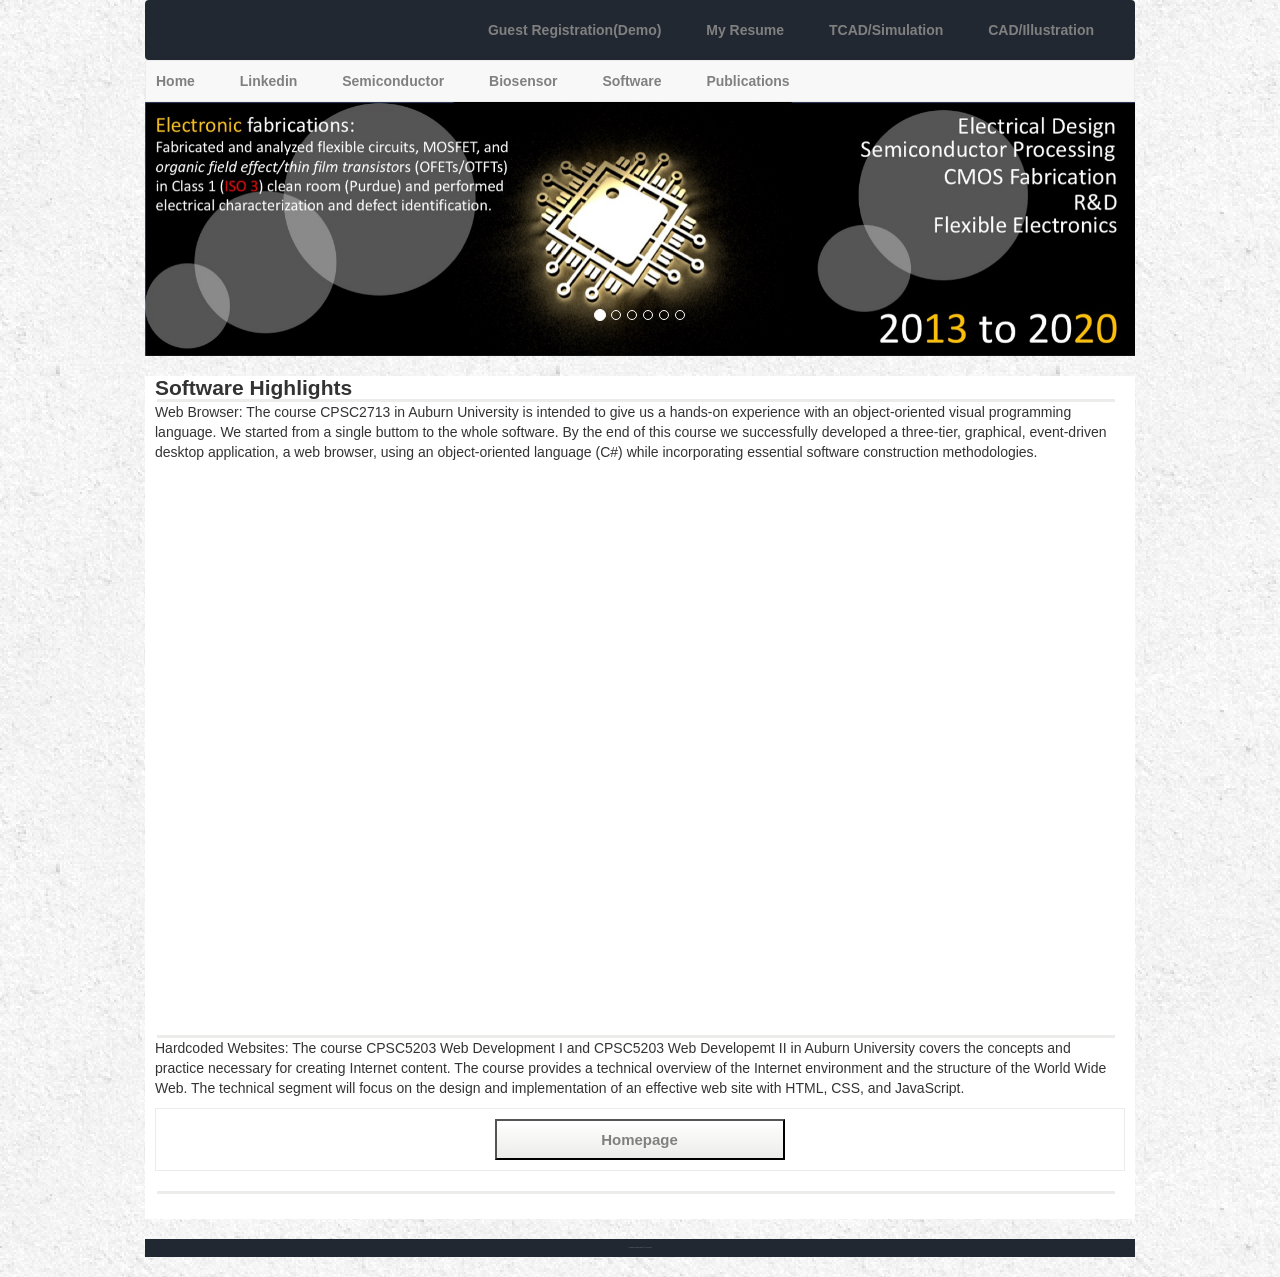
<file: pageThree.html>
<!DOCTYPE html>
<html lang="en" dir="ltr">
  <head>
    <meta charset="utf-8">
    <title>Software Highlights</title>
    <link rel="stylesheet" href="bootstrap.min.css">
    <link rel="stylesheet" href="styles.css">
    <script src="jquery.min.js"></script>
    <script src="bootstrap.min.js"></script>
  </head>
  <body>

    <header>
      <nav class="navbar">
        <a class="navbarButton" href="pageTwo.html">Guest Registration(Demo)</a>
        <a class="navbarButton" href="LinResume.pdf">My Resume</a>
        <a class="navbarButton" href="tcad.html">TCAD/Simulation</a>
        <a class="navbarButton" href="cad.html">CAD/Illustration</a>

      </nav>

      <nav class="navbar2">
        <a class="navbarButton2first" href="index.html">Home</a>
        <a class="navbarButton2" href="https://www.linkedin.com/in/li-kai-lin/">Linkedin</a>
        <a class="navbarButton2" href="semiconductor.html">Semiconductor</a>
        <a class="navbarButton2" href="biosensor.html">Biosensor</a>
        <a class="navbarButton2" href="pageThree.html">Software</a>
        <a class="navbarButton2" href="publications.html">Publications</a>
      </nav>
    </header>
    <div class="container" style="width: 100%; margin: 0; padding: 0;">
      <div class="carousel slide carousel-fade" data-interval="5000" data-ride="carousel" id="myCarousel">
        <!-- Indicators -->
        <ol class="carousel-indicators">
          <li data-target="#myCarousel" data-slide-to="0" class="active"></li>
          <li data-target="#myCarousel" data-slide-to="1"></li>
          <li data-target="#myCarousel" data-slide-to="2"></li>
          <li data-target="#myCarousel" data-slide-to="3"></li>
          <li data-target="#myCarousel" data-slide-to="4"></li>
          <li data-target="#myCarousel" data-slide-to="5"></li>
        </ol>

        <div class="carousel-inner" role="listbox">
          <div class="item active"><img src="images/long/electronics.jpg" style="width:100%"></div>
          <div class="item">
            <a href="">
              <img src="images/long/electronics2.jpg" title="Click for more information" style="width:100%">
            </a>
          </div>
          <div class="item">
            <a href="">
              <img src="images/long/electronics3.jpg" title="Click for more information" style="width:100%">
            </a>
          </div>
          <div class="item">
            <a href="">
              <img src="images/long/electronics4.jpg" title="Click for more information" style="width:100%">
            </a>
          </div>
          <div class="item">
            <a href="">
              <img src="images/long/electronics5.jpg" title="Click for more information" style="width:100%">
            </a>
          </div>
          <div class="item">
            <a href="">
              <img src="images/long/electronics6.jpg" title="Click for more information" style="width:100%">
            </a>
          </div>

        </div><a class="left carousel-control" data-slide="prev" href="#myCarousel" role="button" style="display: none;"><span aria-hidden="true" class="glyphicon glyphicon-chevron-left"></span> <span class="sr-only">Previous</span></a>
        <a class="right carousel-control" data-slide="next" href="#myCarousel" role="button" style="display: none;"><span aria-hidden="true" class="glyphicon glyphicon-chevron-right"></span> <span class="sr-only">Next</span></a>
      </div>
    </div>
    <div class="saleSection">
      <h2 class="subtitle">Software Highlights</h2>

      <div class="mainSalePortion">

        <hr class="hr2">
        <p class="MainPicDescription">Web Browser: The course CPSC2713 in Auburn University is intended to give us a hands-on experience with an object-oriented visual programming language. We started from a single buttom to the whole software. By the end of this course we successfully developed a three-tier, graphical, event-driven desktop application, a web browser, using an object-oriented language (C#) while incorporating essential software construction methodologies.</p>
        <iframe width="750" height="500" src="https://www.youtube.com/embed/Q8jyicQkn44" frameborder="0" allow="accelerometer; autoplay; encrypted-media; gyroscope; picture-in-picture" allowfullscreen  style="margin: 3% auto"></iframe>
        <hr class="hr2">

        <p class="MainPicDescription">Hardcoded Websites: The course CPSC5203 Web Development I and CPSC5203 Web Developemt II in Auburn University covers the concepts and practice necessary for creating Internet content. The course provides a technical overview of the Internet environment and the structure of the World Wide Web. The technical segment will focus on the design and implementation of an effective web site with HTML, CSS, and JavaScript.</p>
        <div class="buttons">
          <button class="button" type="button" name="button">
            <span class="buyingButton"><a class="navbarButton2" href="index.html">Homepage</a></span>
          </button>
        </div>

      </div>
      <h3 class="subtitle4"> </h3>
      <hr class="hr2">


    </div>

    <footer>
      <p class="copyright">All images are copyright reserved. © 2020 Copyright</p>
    </footer>
  </body>

</html>
</file>
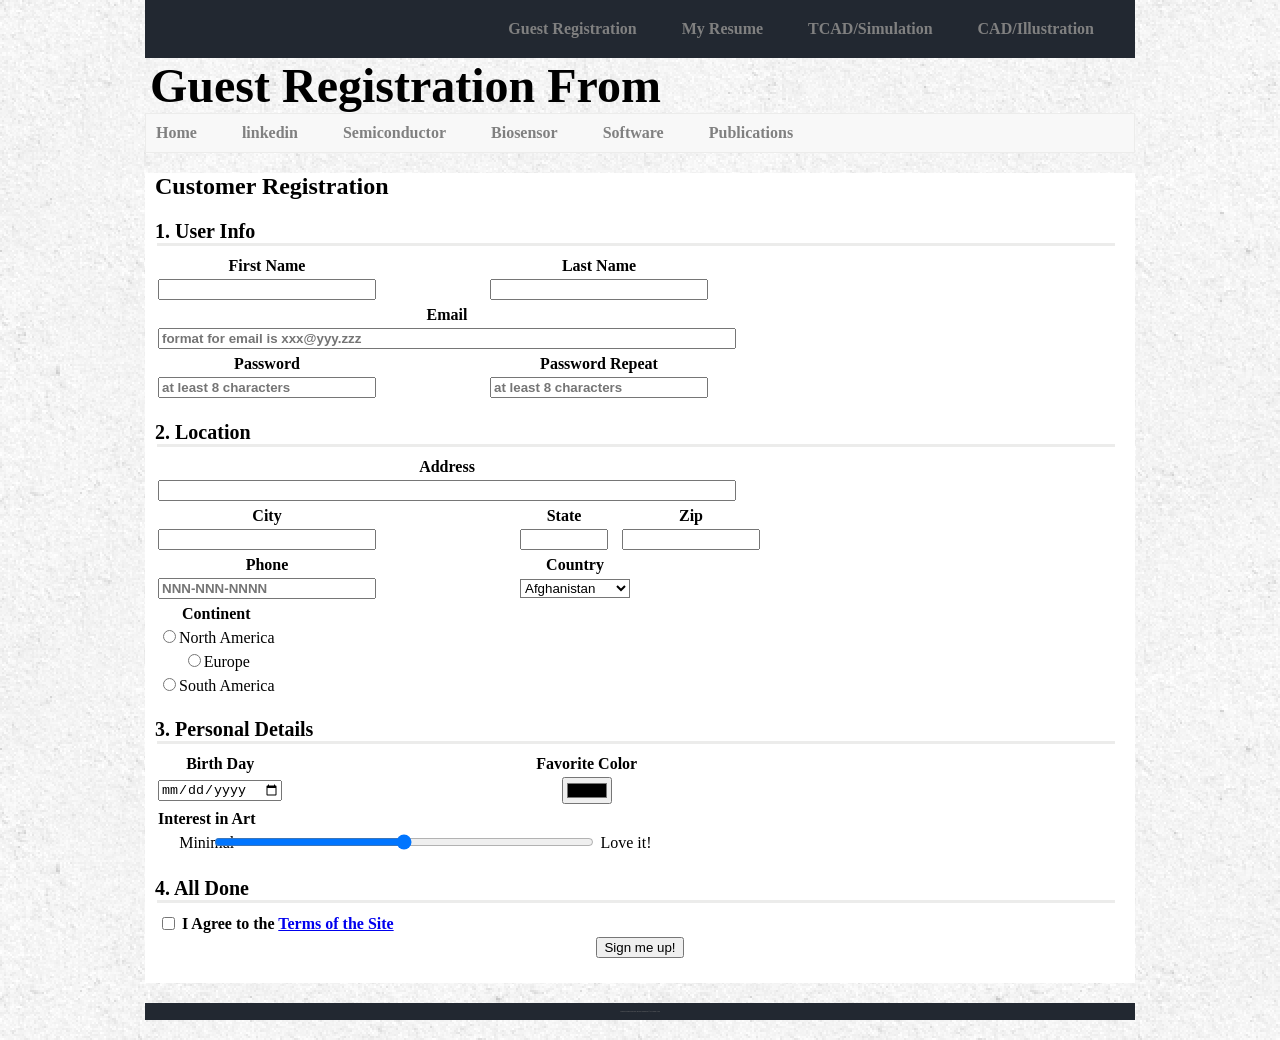
<file: pageTwo.html>
<!DOCTYPE html>
<html lang="en" dir="ltr">
  <head>
    <meta charset="utf-8">
    <title>Guest Registration</title>
    <link rel="stylesheet" href="styles.css">
  </head>
  <body>
    <header>
      <nav class="navbar">
        <a class="navbarButton" href="pageTwo.html">Guest Registration</a>
        <a class="navbarButton" href="LinResume.pdf">My Resume</a>
        <a class="navbarButton" href="tcad.html">TCAD/Simulation</a>
        <a class="navbarButton" href="cad.html">CAD/Illustration</a>

      </nav>
      <div class="mainTitle">
        <h1 class="title">Guest Registration From</h1>
      </div>
      <nav class="navbar2">
        <a class="navbarButton2first" href="index.html">Home</a>
        <a class="navbarButton2" href="https://www.linkedin.com/in/li-kai-lin/">linkedin</a>
        <a class="navbarButton2" href="semiconductor.html">Semiconductor</a>
        <a class="navbarButton2" href="biosensor.html">Biosensor</a>
        <a class="navbarButton2" href="pageThree.html">Software</a>
        <a class="navbarButton2" href="publications.html">Publications</a>
      </nav>
    </header>
    <div class="saleSection">
      <form class="saleForm" action="http://www.randyconnolly.com/tests/process.php" method="get" id="saleForm">
        <h2 class="subtitle">Customer Registration</h2>
        <h3 class="subtitle3">1. User Info</h3>
        <hr>
        <table class="purchaseForm1">
          <tr>
            <td><label class="purchaseFormCell">First Name</label></td>
            <td><label class="purchaseFormCell2">Last Name</label></td>
          </tr>
          <tr>
            <td><input class="purchaseFormCell3" type="text" name="first" value=""></td>
            <td><input class="purchaseFormCell4" type="text" name="last" value=""></td>
          </tr>
        </table>
        <table class="purchaseForm2">
          <tr>
            <td><label class="purchaseFormCell">Email</label></td>
          </tr>
          <tr>
            <td><input class="purchaseFormCell5" type="email" name="email" value="" placeholder="format for email is xxx@yyy.zzz"></td>
          </tr>
        </table>
        <table class="purchaseForm3">
          <tr>
            <td><label class="purchaseFormCell">Password</label></td>
            <td><label class="purchaseFormCell2">Password Repeat</label></td>
          </tr>
          <tr>
            <td><input class="purchaseFormCell3" type="password" name="pass1" value="" placeholder="at least 8 characters"></td>
            <td><input class="purchaseFormCell4" type="password" name="pass2" value="" placeholder="at least 8 characters"></td>
          </tr>
        </table>
        <h3 class="subtitle3">2. Location</h3>
        <hr>
        <table class="purchaseForm4">
          <tr>
            <td><label class="purchaseFormCell">Address</label></td>
          </tr>
          <tr>
            <td><input class="purchaseFormCell5" type="text" name="address" value=""></td>
          </tr>
        </table>
        <table class="purchaseForm5">
          <tr>
            <td><label class="purchaseFormCell">City</label></td>
            <td><label class="purchaseFormCell6">State</label></td>
            <td><label class="purchaseFormCell7">Zip</label></td>
          </tr>
          <tr>
            <td><input class="purchaseFormCell3" type="text" name="city" value=""></td>
            <td><input class="purchaseFormCell8" type="text" name="state" value=""></td>
            <td><input class="purchaseFormCell9" type="text" name="zip" value=""></td>
          </tr>
        </table>
        <table class="purchaseForm6">
          <tr>
            <td><label class="purchaseFormCell">Phone</label></td>
            <td><label class="purchaseFormCell10">Country</label></td>
          </tr>
          <tr>
            <td><input class="purchaseFormCell3" type="text" name="phone" value="" placeholder="NNN-NNN-NNNN"></td>
            <td>
              <select class="countrySelection" name="country">
                <option value="Afghanistan">Afghanistan</option>
                <option value="Åland Islands">Åland Islands</option>
                <option value="Albania">Albania</option>
                <option value="Algeria">Algeria</option>
                <option value="American Samoa">American Samoa</option>
                <option value="Andorra">Andorra</option>
                <option value="Angola">Angola</option>
                <option value="Anguilla">Anguilla</option>
                <option value="Antarctica">Antarctica</option>
                <option value="Antigua and Barbuda">Antigua and Barbuda</option>
                <option value="Argentina">Argentina</option>
                <option value="Armenia">Armenia</option>
                <option value="Aruba">Aruba</option>
                <option value="Australia">Australia</option>
                <option value="Austria">Austria</option>
                <option value="Azerbaijan">Azerbaijan</option>
                <option value="Bahamas">Bahamas</option>
                <option value="Bahrain">Bahrain</option>
                <option value="Bangladesh">Bangladesh</option>
                <option value="Barbados">Barbados</option>
                <option value="Belarus">Belarus</option>
                <option value="Belgium">Belgium</option>
                <option value="Belize">Belize</option>
                <option value="Benin">Benin</option>
                <option value="Bermuda">Bermuda</option>
                <option value="Bhutan">Bhutan</option>
                <option value="Bolivia">Bolivia</option>
                <option value="Bosnia and Herzegovina">Bosnia and Herzegovina</option>
                <option value="Botswana">Botswana</option>
                <option value="Bouvet Island">Bouvet Island</option>
                <option value="Brazil">Brazil</option>
                <option value="British Indian Ocean Territory">British Indian Ocean Territory</option>
                <option value="Brunei Darussalam">Brunei Darussalam</option>
                <option value="Bulgaria">Bulgaria</option>
                <option value="Burkina Faso">Burkina Faso</option>
                <option value="Burundi">Burundi</option>
                <option value="Cambodia">Cambodia</option>
                <option value="Cameroon">Cameroon</option>
                <option value="Canada">Canada</option>
                <option value="Cape Verde">Cape Verde</option>
                <option value="Cayman Islands">Cayman Islands</option>
                <option value="Central African Republic">Central African Republic</option>
                <option value="Chad">Chad</option>
                <option value="Chile">Chile</option>
                <option value="China">China</option>
                <option value="Christmas Island">Christmas Island</option>
                <option value="Cocos (Keeling) Islands">Cocos (Keeling) Islands</option>
                <option value="Colombia">Colombia</option>
                <option value="Comoros">Comoros</option>
                <option value="Congo">Congo</option>
                <option value="Congo, The Democratic Republic of The">Congo, The Democratic Republic of The</option>
                <option value="Cook Islands">Cook Islands</option>
                <option value="Costa Rica">Costa Rica</option>
                <option value="Cote D'ivoire">Cote D'ivoire</option>
                <option value="Croatia">Croatia</option>
                <option value="Cuba">Cuba</option>
                <option value="Cyprus">Cyprus</option>
                <option value="Czech Republic">Czech Republic</option>
                <option value="Denmark">Denmark</option>
                <option value="Djibouti">Djibouti</option>
                <option value="Dominica">Dominica</option>
                <option value="Dominican Republic">Dominican Republic</option>
                <option value="Ecuador">Ecuador</option>
                <option value="Egypt">Egypt</option>
                <option value="El Salvador">El Salvador</option>
                <option value="Equatorial Guinea">Equatorial Guinea</option>
                <option value="Eritrea">Eritrea</option>
                <option value="Estonia">Estonia</option>
                <option value="Ethiopia">Ethiopia</option>
                <option value="Falkland Islands (Malvinas)">Falkland Islands (Malvinas)</option>
                <option value="Faroe Islands">Faroe Islands</option>
                <option value="Fiji">Fiji</option>
                <option value="Finland">Finland</option>
                <option value="France">France</option>
                <option value="French Guiana">French Guiana</option>
                <option value="French Polynesia">French Polynesia</option>
                <option value="French Southern Territories">French Southern Territories</option>
                <option value="Gabon">Gabon</option>
                <option value="Gambia">Gambia</option>
                <option value="Georgia">Georgia</option>
                <option value="Germany">Germany</option>
                <option value="Ghana">Ghana</option>
                <option value="Gibraltar">Gibraltar</option>
                <option value="Greece">Greece</option>
                <option value="Greenland">Greenland</option>
                <option value="Grenada">Grenada</option>
                <option value="Guadeloupe">Guadeloupe</option>
                <option value="Guam">Guam</option>
                <option value="Guatemala">Guatemala</option>
                <option value="Guernsey">Guernsey</option>
                <option value="Guinea">Guinea</option>
                <option value="Guinea-bissau">Guinea-bissau</option>
                <option value="Guyana">Guyana</option>
                <option value="Haiti">Haiti</option>
                <option value="Heard Island and Mcdonald Islands">Heard Island and Mcdonald Islands</option>
                <option value="Holy See (Vatican City State)">Holy See (Vatican City State)</option>
                <option value="Honduras">Honduras</option>
                <option value="Hong Kong">Hong Kong</option>
                <option value="Hungary">Hungary</option>
                <option value="Iceland">Iceland</option>
                <option value="India">India</option>
                <option value="Indonesia">Indonesia</option>
                <option value="Iran, Islamic Republic of">Iran, Islamic Republic of</option>
                <option value="Iraq">Iraq</option>
                <option value="Ireland">Ireland</option>
                <option value="Isle of Man">Isle of Man</option>
                <option value="Israel">Israel</option>
                <option value="Italy">Italy</option>
                <option value="Jamaica">Jamaica</option>
                <option value="Japan">Japan</option>
                <option value="Jersey">Jersey</option>
                <option value="Jordan">Jordan</option>
                <option value="Kazakhstan">Kazakhstan</option>
                <option value="Kenya">Kenya</option>
                <option value="Kiribati">Kiribati</option>
                <option value="Korea, Democratic People's Republic of">Korea, Democratic People's Republic of</option>
                <option value="Korea, Republic of">Korea, Republic of</option>
                <option value="Kuwait">Kuwait</option>
                <option value="Kyrgyzstan">Kyrgyzstan</option>
                <option value="Lao People's Democratic Republic">Lao People's Democratic Republic</option>
                <option value="Latvia">Latvia</option>
                <option value="Lebanon">Lebanon</option>
                <option value="Lesotho">Lesotho</option>
                <option value="Liberia">Liberia</option>
                <option value="Libyan Arab Jamahiriya">Libyan Arab Jamahiriya</option>
                <option value="Liechtenstein">Liechtenstein</option>
                <option value="Lithuania">Lithuania</option>
                <option value="Luxembourg">Luxembourg</option>
                <option value="Macao">Macao</option>
                <option value="Macedonia, The Former Yugoslav Republic of">Macedonia, The Former Yugoslav Republic of</option>
                <option value="Madagascar">Madagascar</option>
                <option value="Malawi">Malawi</option>
                <option value="Malaysia">Malaysia</option>
                <option value="Maldives">Maldives</option>
                <option value="Mali">Mali</option>
                <option value="Malta">Malta</option>
                <option value="Marshall Islands">Marshall Islands</option>
                <option value="Martinique">Martinique</option>
                <option value="Mauritania">Mauritania</option>
                <option value="Mauritius">Mauritius</option>
                <option value="Mayotte">Mayotte</option>
                <option value="Mexico">Mexico</option>
                <option value="Micronesia, Federated States of">Micronesia, Federated States of</option>
                <option value="Moldova, Republic of">Moldova, Republic of</option>
                <option value="Monaco">Monaco</option>
                <option value="Mongolia">Mongolia</option>
                <option value="Montenegro">Montenegro</option>
                <option value="Montserrat">Montserrat</option>
                <option value="Morocco">Morocco</option>
                <option value="Mozambique">Mozambique</option>
                <option value="Myanmar">Myanmar</option>
                <option value="Namibia">Namibia</option>
                <option value="Nauru">Nauru</option>
                <option value="Nepal">Nepal</option>
                <option value="Netherlands">Netherlands</option>
                <option value="Netherlands Antilles">Netherlands Antilles</option>
                <option value="New Caledonia">New Caledonia</option>
                <option value="New Zealand">New Zealand</option>
                <option value="Nicaragua">Nicaragua</option>
                <option value="Niger">Niger</option>
                <option value="Nigeria">Nigeria</option>
                <option value="Niue">Niue</option>
                <option value="Norfolk Island">Norfolk Island</option>
                <option value="Northern Mariana Islands">Northern Mariana Islands</option>
                <option value="Norway">Norway</option>
                <option value="Oman">Oman</option>
                <option value="Pakistan">Pakistan</option>
                <option value="Palau">Palau</option>
                <option value="Palestinian Territory, Occupied">Palestinian Territory, Occupied</option>
                <option value="Panama">Panama</option>
                <option value="Papua New Guinea">Papua New Guinea</option>
                <option value="Paraguay">Paraguay</option>
                <option value="Peru">Peru</option>
                <option value="Philippines">Philippines</option>
                <option value="Pitcairn">Pitcairn</option>
                <option value="Poland">Poland</option>
                <option value="Portugal">Portugal</option>
                <option value="Puerto Rico">Puerto Rico</option>
                <option value="Qatar">Qatar</option>
                <option value="Reunion">Reunion</option>
                <option value="Romania">Romania</option>
                <option value="Russian Federation">Russian Federation</option>
                <option value="Rwanda">Rwanda</option>
                <option value="Saint Helena">Saint Helena</option>
                <option value="Saint Kitts and Nevis">Saint Kitts and Nevis</option>
                <option value="Saint Lucia">Saint Lucia</option>
                <option value="Saint Pierre and Miquelon">Saint Pierre and Miquelon</option>
                <option value="Saint Vincent and The Grenadines">Saint Vincent and The Grenadines</option>
                <option value="Samoa">Samoa</option>
                <option value="San Marino">San Marino</option>
                <option value="Sao Tome and Principe">Sao Tome and Principe</option>
                <option value="Saudi Arabia">Saudi Arabia</option>
                <option value="Senegal">Senegal</option>
                <option value="Serbia">Serbia</option>
                <option value="Seychelles">Seychelles</option>
                <option value="Sierra Leone">Sierra Leone</option>
                <option value="Singapore">Singapore</option>
                <option value="Slovakia">Slovakia</option>
                <option value="Slovenia">Slovenia</option>
                <option value="Solomon Islands">Solomon Islands</option>
                <option value="Somalia">Somalia</option>
                <option value="South Africa">South Africa</option>
                <option value="South Georgia and The South Sandwich Islands">South Georgia and The South Sandwich Islands</option>
                <option value="Spain">Spain</option>
                <option value="Sri Lanka">Sri Lanka</option>
                <option value="Sudan">Sudan</option>
                <option value="Suriname">Suriname</option>
                <option value="Svalbard and Jan Mayen">Svalbard and Jan Mayen</option>
                <option value="Swaziland">Swaziland</option>
                <option value="Sweden">Sweden</option>
                <option value="Switzerland">Switzerland</option>
                <option value="Syrian Arab Republic">Syrian Arab Republic</option>
                <option value="Taiwan, Province of China">Taiwan, Province of China</option>
                <option value="Tajikistan">Tajikistan</option>
                <option value="Tanzania, United Republic of">Tanzania, United Republic of</option>
                <option value="Thailand">Thailand</option>
                <option value="Timor-leste">Timor-leste</option>
                <option value="Togo">Togo</option>
                <option value="Tokelau">Tokelau</option>
                <option value="Tonga">Tonga</option>
                <option value="Trinidad and Tobago">Trinidad and Tobago</option>
                <option value="Tunisia">Tunisia</option>
                <option value="Turkey">Turkey</option>
                <option value="Turkmenistan">Turkmenistan</option>
                <option value="Turks and Caicos Islands">Turks and Caicos Islands</option>
                <option value="Tuvalu">Tuvalu</option>
                <option value="Uganda">Uganda</option>
                <option value="Ukraine">Ukraine</option>
                <option value="United Arab Emirates">United Arab Emirates</option>
                <option value="United Kingdom">United Kingdom</option>
                <option value="United States">United States</option>
                <option value="United States Minor Outlying Islands">United States Minor Outlying Islands</option>
                <option value="Uruguay">Uruguay</option>
                <option value="Uzbekistan">Uzbekistan</option>
                <option value="Vanuatu">Vanuatu</option>
                <option value="Venezuela">Venezuela</option>
                <option value="Viet Nam">Viet Nam</option>
                <option value="Virgin Islands, British">Virgin Islands, British</option>
                <option value="Virgin Islands, U.S.">Virgin Islands, U.S.</option>
                <option value="Wallis and Futuna">Wallis and Futuna</option>
                <option value="Western Sahara">Western Sahara</option>
                <option value="Yemen">Yemen</option>
                <option value="Zambia">Zambia</option>
                <option value="Zimbabwe">Zimbabwe</option>
              </select>
            </td>
          </tr>
        </table>
        <table class="purchaseForm7">
          <tr><td><label class="purchaseFormCell">Continent</label></td></tr>
          <tr><td><input type="radio" name="continent" value="1"><span class="continent">North America</span></td></tr>
          <tr><td><input type="radio" name="continent" value="2"><span class="continent">Europe</span></td></tr>
          <tr><td><input type="radio" name="continent" value="3"><span class="continent">South America</span></td></tr>
        </table>
        <h3 class="subtitle3">3. Personal Details</h3>
        <hr>
        <table class="purchaseForm8">
          <tr>
            <td><label class="purchaseFormCell">Birth Day</label></td>
            <td><label class="purchaseFormCell11">Favorite Color</label></td>
          </tr>
          <tr>
            <td><input class="purchaseFormCell12" type="date" name="birthday" value=""></td>
            <td><input class="purchaseFormCell13" type="color" name="favorite" value=""></td>
          </tr>
        </table>
        <table class="purchaseForm9">
          <tr>
            <td><label class="purchaseFormCell">Interest in Art</label></td>
          </tr>
          <tr>
            <td><span class="min">Minimal</span></td>
            <td><input class="purchaseFormCell14" type="range" name="interest" min="0" max="10"></td>
            <td><span class="max">Love it!</span></td>
          </tr>
        </table>
        <h3 class="subtitle3">4. All Done</h3>
        <hr>
        <table class="purchaseForm10">
          <tr>
            <td><input type="checkbox" name="accept" value="on"></td>
            <td><label class="purchaseFormCell15">I Agree to the <a href="#">Terms of the Site</a></label></td>
          </tr>
        </table>
        <button type="submit" name="button" form="saleForm">

          <span>Sign me up!</span>
        </button>
      </form>
    </div>


    <footer>
      <p class="copyright">All images are copyright to their owners. This is just a hypothetical site © 2014 Copyright Art Store</p>
    </footer>
  </body>

</html>
</file>
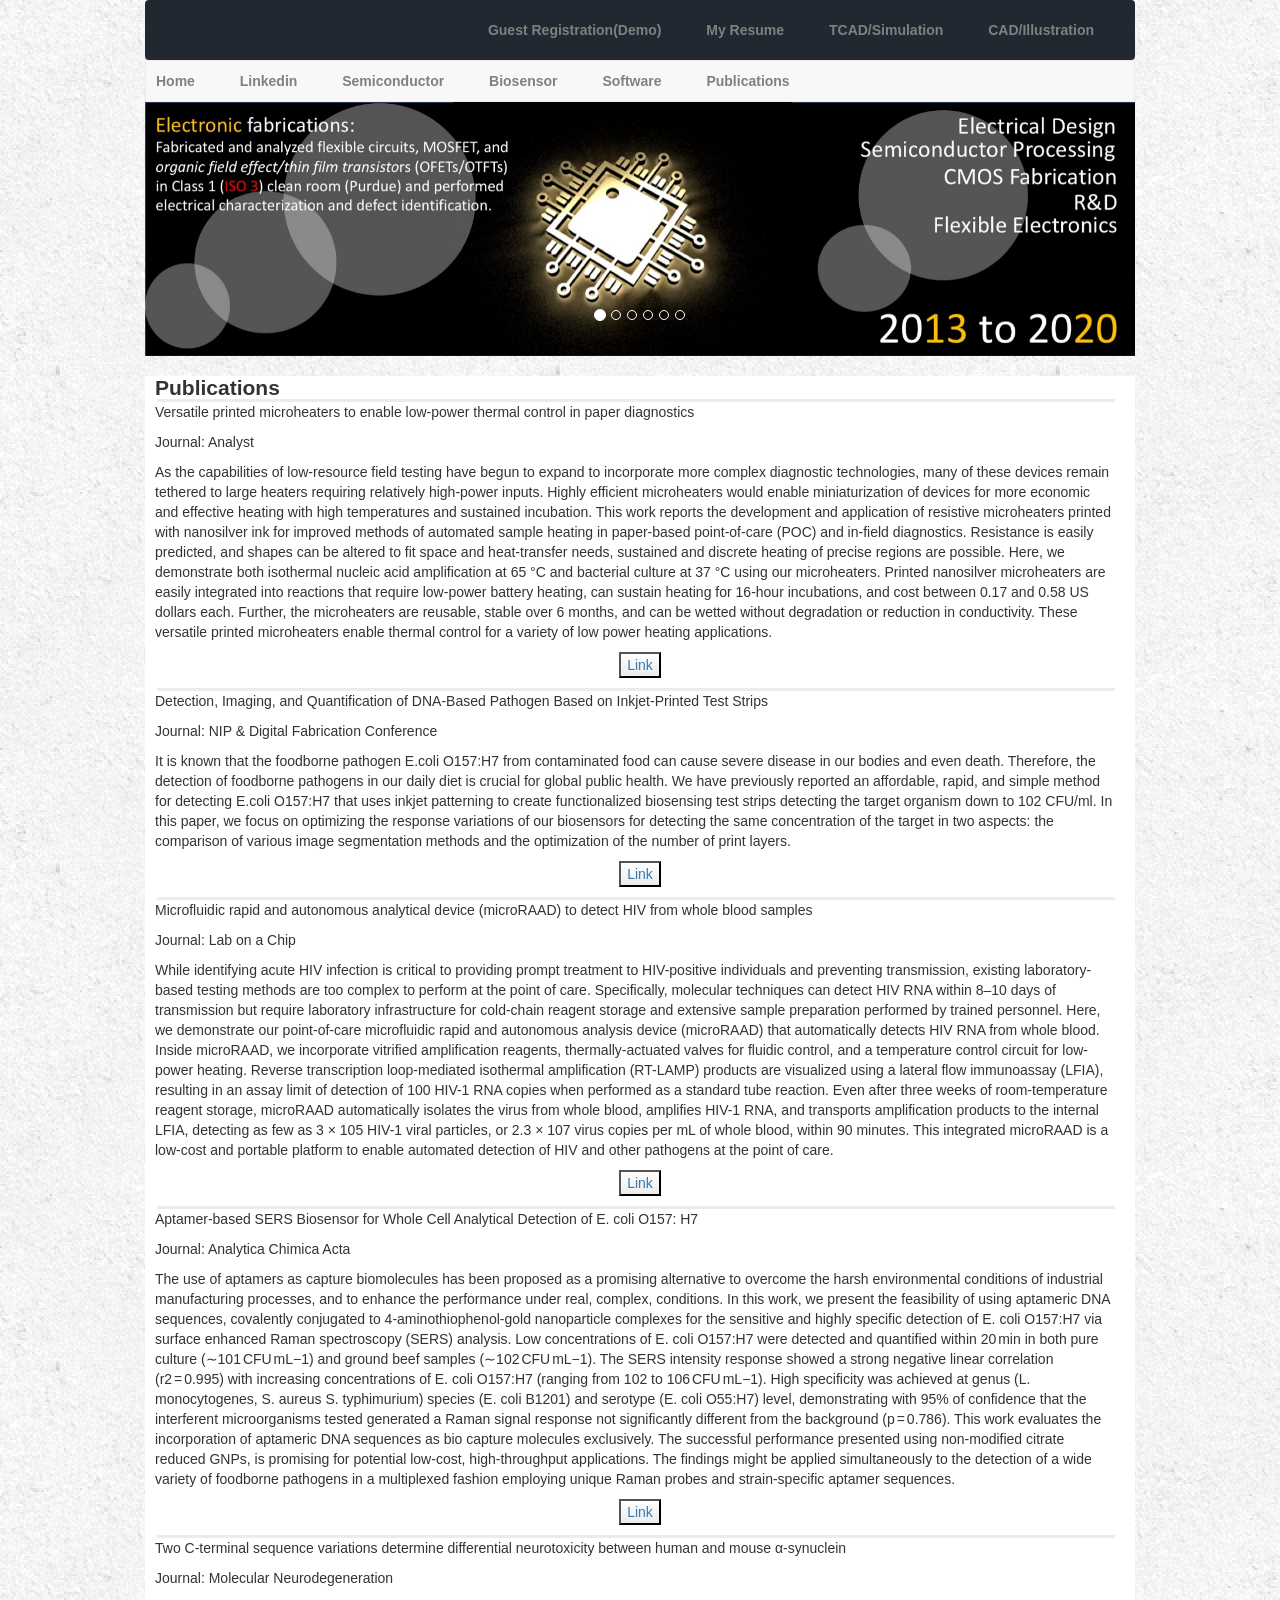
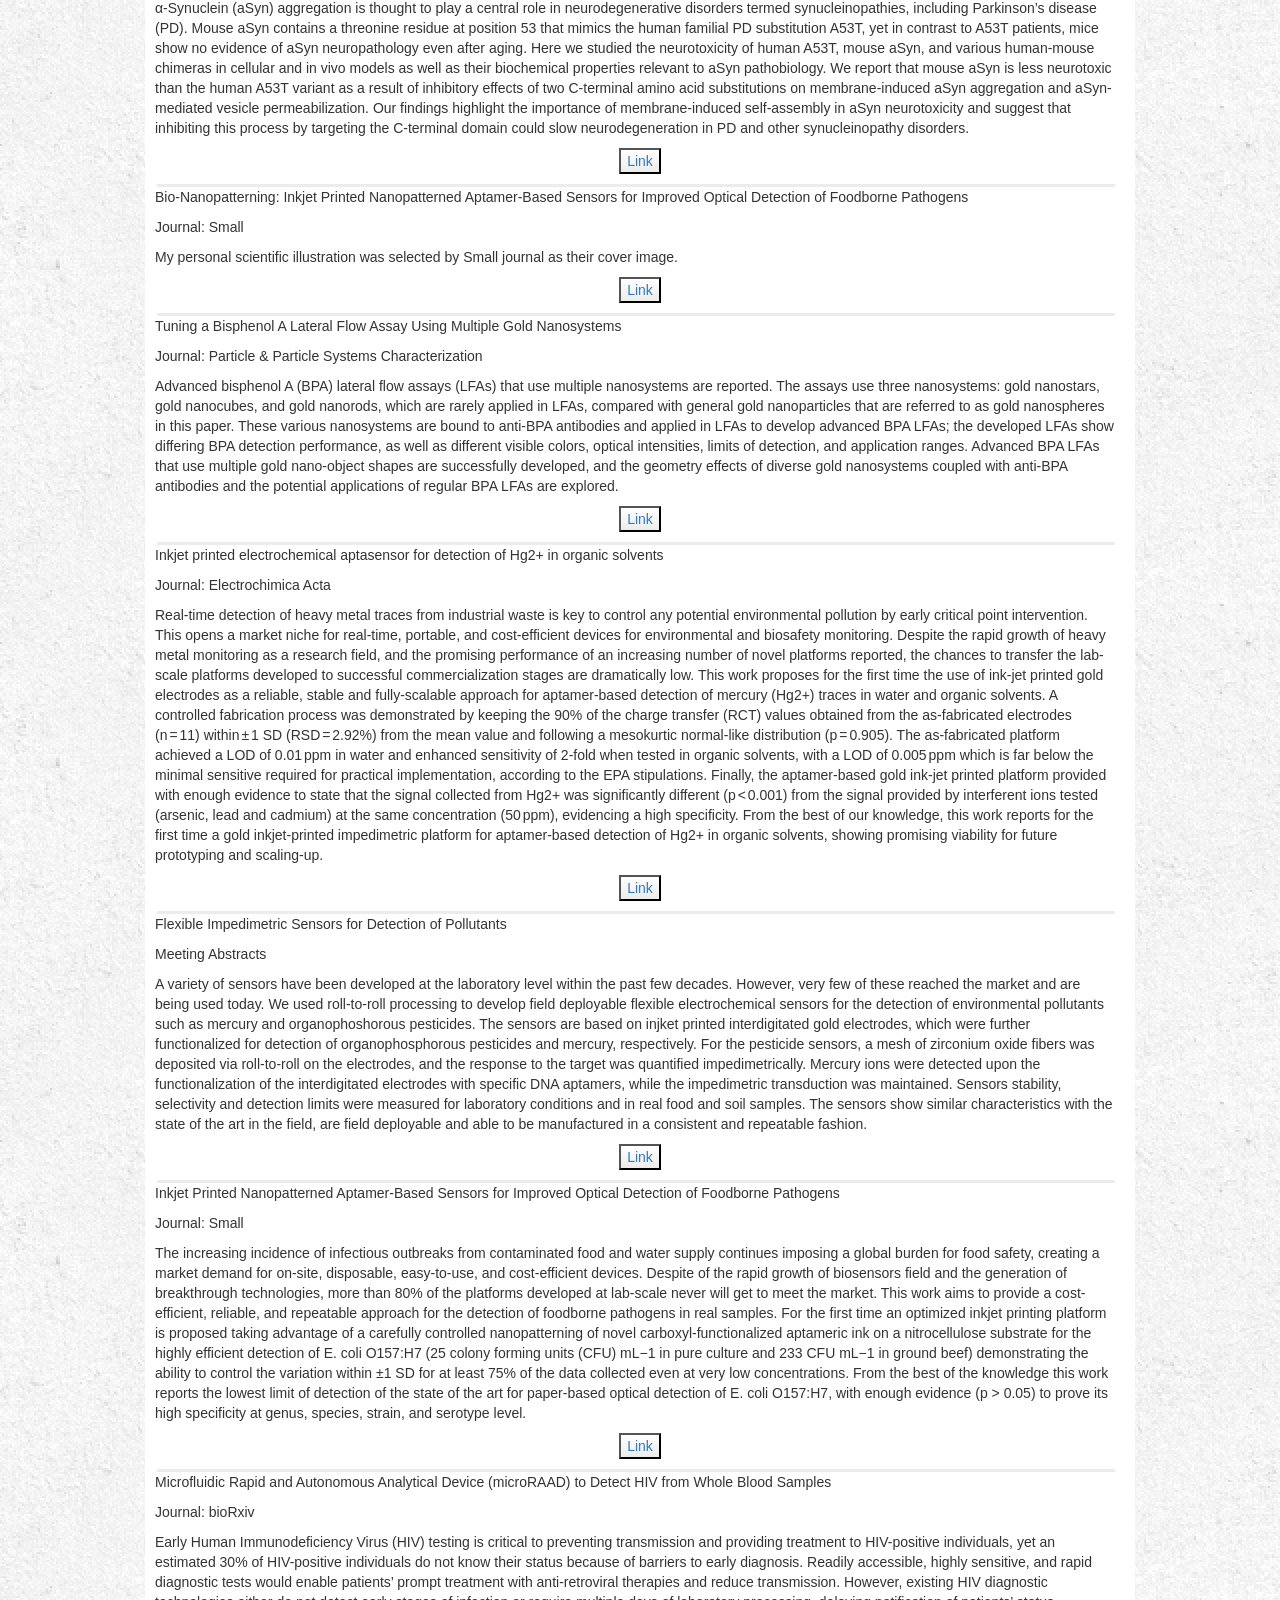
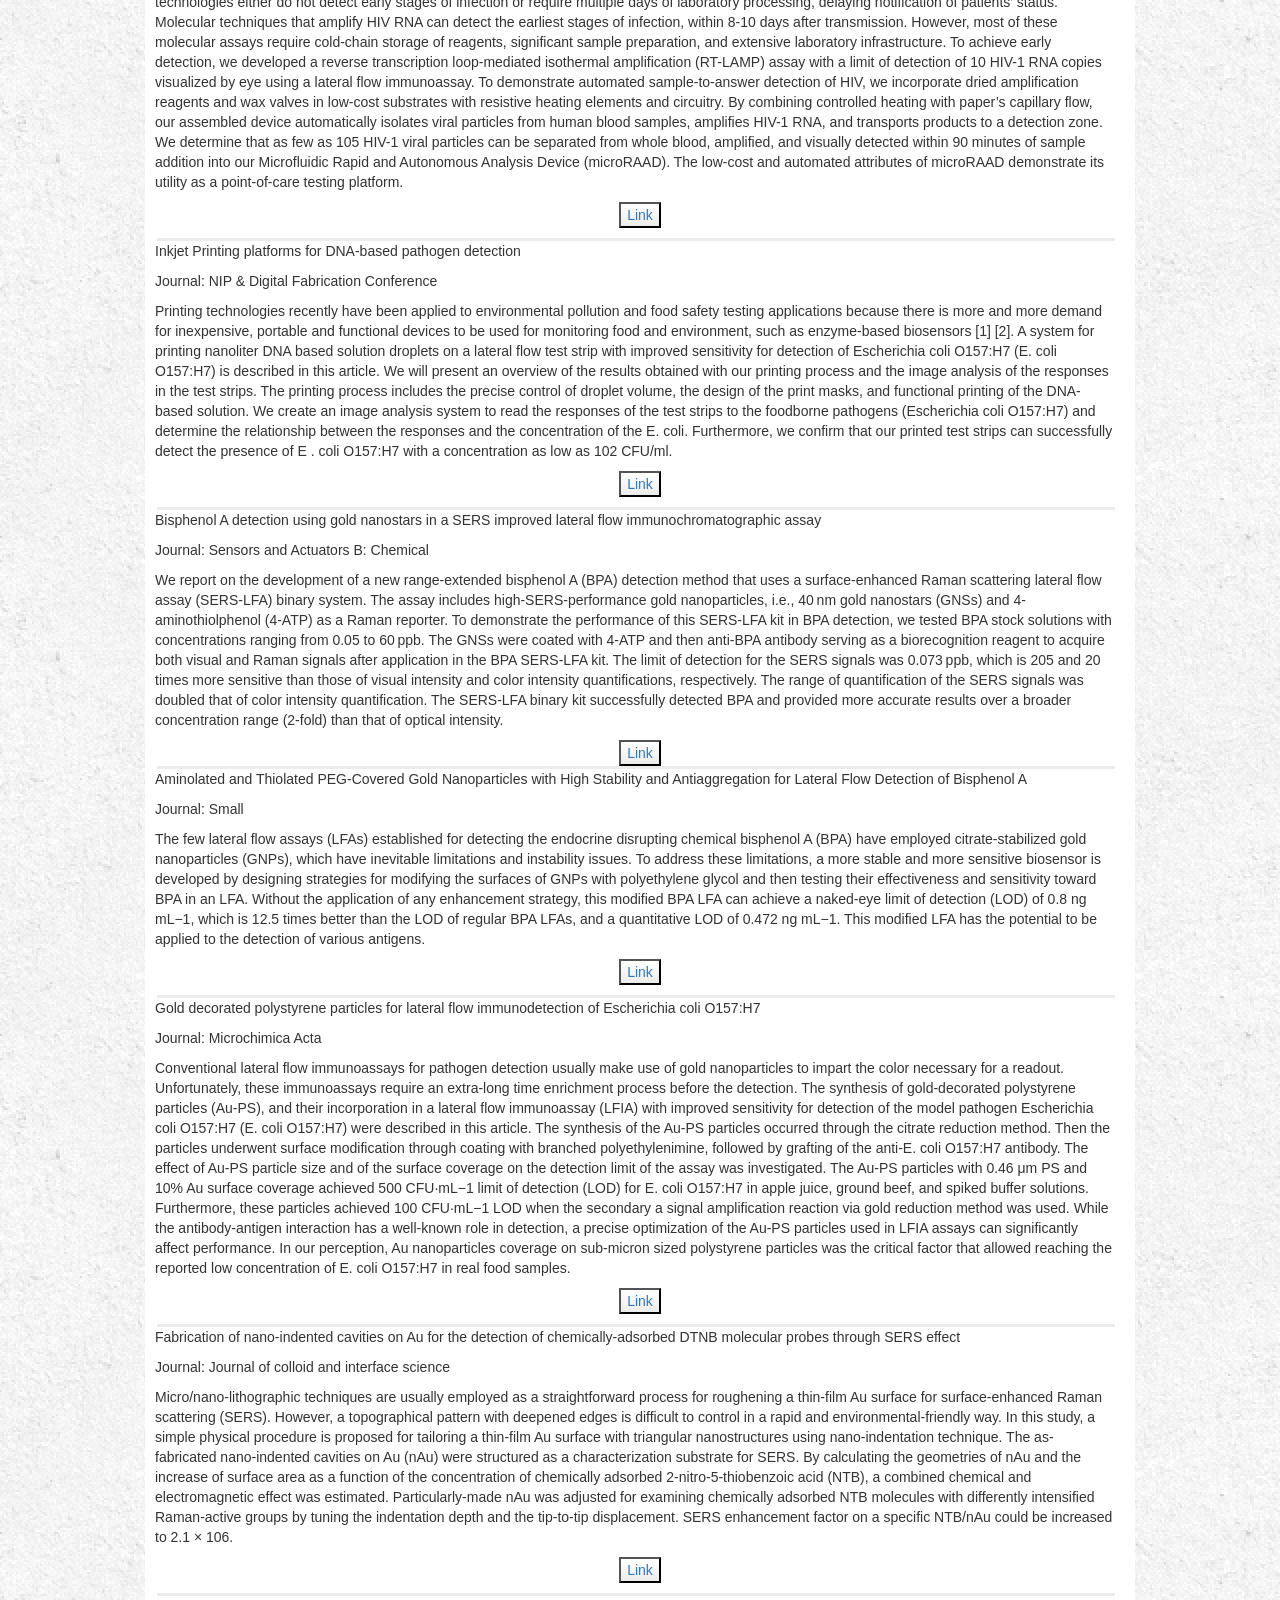
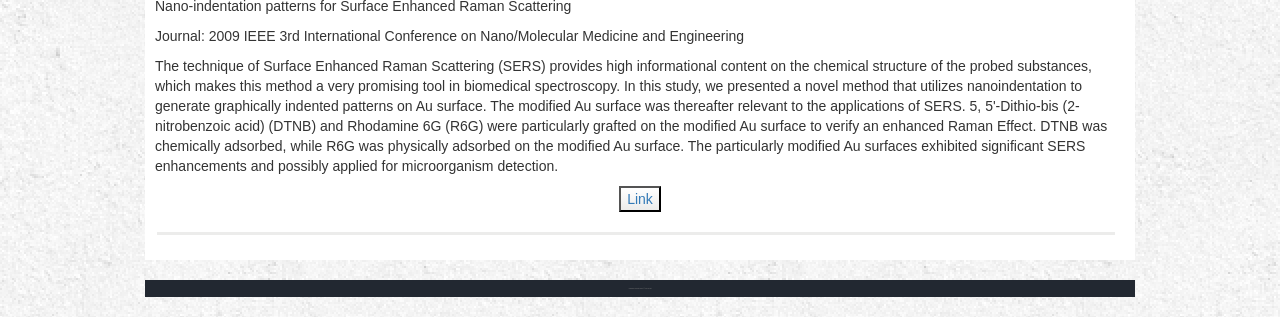
<file: publications.html>
<!DOCTYPE html>
<html lang="en" dir="ltr">
  <head>
    <meta charset="utf-8">
    <title>Publications</title>
    <link rel="stylesheet" href="bootstrap.min.css">
    <link rel="stylesheet" href="styles.css">
    <script src="jquery.min.js"></script>
    <script src="bootstrap.min.js"></script>
  </head>
  <body>

    <header>
      <nav class="navbar">
        <a class="navbarButton" href="pageTwo.html">Guest Registration(Demo)</a>
        <a class="navbarButton" href="LinResume.pdf">My Resume</a>
        <a class="navbarButton" href="tcad.html">TCAD/Simulation</a>
        <a class="navbarButton" href="cad.html">CAD/Illustration</a>

      </nav>

      <nav class="navbar2">
        <a class="navbarButton2first" href="index.html">Home</a>
        <a class="navbarButton2" href="https://www.linkedin.com/in/li-kai-lin/">Linkedin</a>
        <a class="navbarButton2" href="#">Semiconductor</a>
        <a class="navbarButton2" href="biosensor.html">Biosensor</a>
        <a class="navbarButton2" href="pageThree.html">Software</a>
        <a class="navbarButton2" href="publications.html">Publications</a>
      </nav>
    </header>
    <div class="container" style="width: 100%; margin: 0; padding: 0;">
      <div class="carousel slide carousel-fade" data-interval="5000" data-ride="carousel" id="myCarousel">
        <!-- Indicators -->
        <ol class="carousel-indicators">
          <li data-target="#myCarousel" data-slide-to="0" class="active"></li>
          <li data-target="#myCarousel" data-slide-to="1"></li>
          <li data-target="#myCarousel" data-slide-to="2"></li>
          <li data-target="#myCarousel" data-slide-to="3"></li>
          <li data-target="#myCarousel" data-slide-to="4"></li>
          <li data-target="#myCarousel" data-slide-to="5"></li>
        </ol>

        <div class="carousel-inner" role="listbox">
          <div class="item active"><img src="images/long/electronics.jpg" style="width:100%"></div>
          <div class="item">
            <a href="">
              <img src="images/long/electronics2.jpg" title="Click for more information" style="width:100%">
            </a>
          </div>
          <div class="item">
            <a href="">
              <img src="images/long/electronics3.jpg" title="Click for more information" style="width:100%">
            </a>
          </div>
          <div class="item">
            <a href="">
              <img src="images/long/electronics4.jpg" title="Click for more information" style="width:100%">
            </a>
          </div>
          <div class="item">
            <a href="">
              <img src="images/long/electronics5.jpg" title="Click for more information" style="width:100%">
            </a>
          </div>
          <div class="item">
            <a href="">
              <img src="images/long/electronics6.jpg" title="Click for more information" style="width:100%">
            </a>
          </div>

        </div><a class="left carousel-control" data-slide="prev" href="#myCarousel" role="button" style="display: none;"><span aria-hidden="true" class="glyphicon glyphicon-chevron-left"></span> <span class="sr-only">Previous</span></a>
        <a class="right carousel-control" data-slide="next" href="#myCarousel" role="button" style="display: none;"><span aria-hidden="true" class="glyphicon glyphicon-chevron-right"></span> <span class="sr-only">Next</span></a>
      </div>
    </div>
    <div class="saleSection">
      <h2 class="subtitle">Publications</h2>

      <div class="mainSalePortion">

        <hr class="hr2">
        <p class="MainPicDescription">Versatile printed microheaters to enable low-power thermal control in paper diagnostics</p>
        <p class="MainPicDescription">Journal: Analyst</p>
        <p class="MainPicDescription">As the capabilities of low-resource field testing have begun to expand to incorporate more complex diagnostic technologies, many of these devices remain tethered to large heaters requiring relatively high-power inputs. Highly efficient microheaters would enable miniaturization of devices for more economic and effective heating with high temperatures and sustained incubation. This work reports the development and application of resistive microheaters printed with nanosilver ink for improved methods of automated sample heating in paper-based point-of-care (POC) and in-field diagnostics. Resistance is easily predicted, and shapes can be altered to fit space and heat-transfer needs, sustained and discrete heating of precise regions are possible. Here, we demonstrate both isothermal nucleic acid amplification at 65 °C and bacterial culture at 37 °C using our microheaters. Printed nanosilver microheaters are easily integrated into reactions that require low-power battery heating, can sustain heating for 16-hour incubations, and cost between 0.17 and 0.58 US dollars each. Further, the microheaters are reusable, stable over 6 months, and can be wetted without degradation or reduction in conductivity. These versatile printed microheaters enable thermal control for a variety of low power heating applications.</p>
        <button class="smallPicButton" type="button" name="button">
          <span><a href="https://pubs.rsc.org/ko/content/articlehtml/2020/an/c9an01546a">Link</a></span>
        </button>
        <p> </p>
        <hr class="hr2">
        <p class="MainPicDescription">Detection, Imaging, and Quantification of DNA-Based Pathogen Based on Inkjet-Printed Test Strips</p>
        <p class="MainPicDescription">Journal: NIP & Digital Fabrication Conference</p>
        <p class="MainPicDescription">It is known that the foodborne pathogen E.coli O157:H7 from contaminated food can cause severe disease in our bodies and even death. Therefore, the detection of foodborne pathogens in our daily diet is crucial for global public health. We have previously reported an affordable, rapid, and simple method for detecting E.coli O157:H7 that uses inkjet patterning to create functionalized biosensing test strips detecting the target organism down to 102 CFU/ml. In this paper, we focus on optimizing the response variations of our biosensors for detecting the same concentration of the target in two aspects: the comparison of various image segmentation methods and the optimization of the number of print layers.</p>
        <button class="smallPicButton" type="button" name="button">
          <span><a href="https://www.ingentaconnect.com/search/article?option1=tka&value1=Detection.+Imaging.+and+Quantification+of+DNA.Based+Pathogen+Based+on+Inkjet.Printed+Test+Strips&pageSize=10&index=1">Link</a></span>
        </button>
        <p> </p>
        <hr class="hr2">
        <p class="MainPicDescription">Microfluidic rapid and autonomous analytical device (microRAAD) to detect HIV from whole blood samples</p>
        <p class="MainPicDescription">Journal: Lab on a Chip</p>
        <p class="MainPicDescription">While identifying acute HIV infection is critical to providing prompt treatment to HIV-positive individuals and preventing transmission, existing laboratory-based testing methods are too complex to perform at the point of care. Specifically, molecular techniques can detect HIV RNA within 8–10 days of transmission but require laboratory infrastructure for cold-chain reagent storage and extensive sample preparation performed by trained personnel. Here, we demonstrate our point-of-care microfluidic rapid and autonomous analysis device (microRAAD) that automatically detects HIV RNA from whole blood. Inside microRAAD, we incorporate vitrified amplification reagents, thermally-actuated valves for fluidic control, and a temperature control circuit for low-power heating. Reverse transcription loop-mediated isothermal amplification (RT-LAMP) products are visualized using a lateral flow immunoassay (LFIA), resulting in an assay limit of detection of 100 HIV-1 RNA copies when performed as a standard tube reaction. Even after three weeks of room-temperature reagent storage, microRAAD automatically isolates the virus from whole blood, amplifies HIV-1 RNA, and transports amplification products to the internal LFIA, detecting as few as 3 × 105 HIV-1 viral particles, or 2.3 × 107 virus copies per mL of whole blood, within 90 minutes. This integrated microRAAD is a low-cost and portable platform to enable automated detection of HIV and other pathogens at the point of care.</p>
        <button class="smallPicButton" type="button" name="button">
          <span><a href="https://pubs.rsc.org/en/content/articlehtml/2019/lc/c9lc00506d">Link</a></span>
        </button>
        <p> </p>
        <hr class="hr2">
        <p class="MainPicDescription">Aptamer-based SERS Biosensor for Whole Cell Analytical Detection of E. coli O157: H7</p>
        <p class="MainPicDescription">Journal: Analytica Chimica Acta</p>
        <p class="MainPicDescription">The use of aptamers as capture biomolecules has been proposed as a promising alternative to overcome the harsh environmental conditions of industrial manufacturing processes, and to enhance the performance under real, complex, conditions. In this work, we present the feasibility of using aptameric DNA sequences, covalently conjugated to 4-aminothiophenol-gold nanoparticle complexes for the sensitive and highly specific detection of E. coli O157:H7 via surface enhanced Raman spectroscopy (SERS) analysis. Low concentrations of E. coli O157:H7 were detected and quantified within 20 min in both pure culture (∼101 CFU mL−1) and ground beef samples (∼102 CFU mL−1). The SERS intensity response showed a strong negative linear correlation (r2 = 0.995) with increasing concentrations of E. coli O157:H7 (ranging from 102 to 106 CFU mL−1). High specificity was achieved at genus (L. monocytogenes, S. aureus S. typhimurium) species (E. coli B1201) and serotype (E. coli O55:H7) level, demonstrating with 95% of confidence that the interferent microorganisms tested generated a Raman signal response not significantly different from the background (p = 0.786).

        This work evaluates the incorporation of aptameric DNA sequences as bio capture molecules exclusively. The successful performance presented using non-modified citrate reduced GNPs, is promising for potential low-cost, high-throughput applications. The findings might be applied simultaneously to the detection of a wide variety of foodborne pathogens in a multiplexed fashion employing unique Raman probes and strain-specific aptamer sequences.</p>
        <button class="smallPicButton" type="button" name="button">
          <span><a href="https://www.sciencedirect.com/science/article/pii/S0003267019308360">Link</a></span>
        </button>
        <p> </p>
        <hr class="hr2">
        <p class="MainPicDescription">Two C-terminal sequence variations determine differential neurotoxicity between human and mouse α-synuclein</p>
        <p class="MainPicDescription">Journal: Molecular Neurodegeneration</p>
        <p class="MainPicDescription">α-Synuclein (aSyn) aggregation is thought to play a central role in neurodegenerative disorders termed synucleinopathies, including Parkinson’s disease (PD). Mouse aSyn contains a threonine residue at position 53 that mimics the human familial PD substitution A53T, yet in contrast to A53T patients, mice show no evidence of aSyn neuropathology even after aging. Here we studied the neurotoxicity of human A53T, mouse aSyn, and various human-mouse chimeras in cellular and in vivo models as well as their biochemical properties relevant to aSyn pathobiology. We report that mouse aSyn is less neurotoxic than the human A53T variant as a result of inhibitory effects of two C-terminal amino acid substitutions on membrane-induced aSyn aggregation and aSyn-mediated vesicle permeabilization. Our findings highlight the importance of membrane-induced self-assembly in aSyn neurotoxicity and suggest that inhibiting this process by targeting the C-terminal domain could slow neurodegeneration in PD and other synucleinopathy disorders.</p>
        <button class="smallPicButton" type="button" name="button">
          <span><a href="https://www.biorxiv.org/content/10.1101/700377v1.abstract">Link</a></span>
        </button>
        <p> </p>
        <hr class="hr2">
        <p class="MainPicDescription">Bio‐Nanopatterning: Inkjet Printed Nanopatterned Aptamer‐Based Sensors for Improved Optical Detection of Foodborne Pathogens</p>
        <p class="MainPicDescription">Journal: Small</p>
        <p class="MainPicDescription">My personal scientific illustration was selected by Small journal as their cover image.</p>
        <button class="smallPicButton" type="button" name="button">
          <span><a href="https://rdcu.be/bOxf8">Link</a></span>
        </button>
        <p> </p>
        <hr class="hr2">
        <p class="MainPicDescription">Tuning a Bisphenol A Lateral Flow Assay Using Multiple Gold Nanosystems</p>
        <p class="MainPicDescription">Journal: Particle & Particle Systems Characterization</p>
        <p class="MainPicDescription">Advanced bisphenol A (BPA) lateral flow assays (LFAs) that use multiple nanosystems are reported. The assays use three nanosystems: gold nanostars, gold nanocubes, and gold nanorods, which are rarely applied in LFAs, compared with general gold nanoparticles that are referred to as gold nanospheres in this paper. These various nanosystems are bound to anti‐BPA antibodies and applied in LFAs to develop advanced BPA LFAs; the developed LFAs show differing BPA detection performance, as well as different visible colors, optical intensities, limits of detection, and application ranges. Advanced BPA LFAs that use multiple gold nano‐object shapes are successfully developed, and the geometry effects of diverse gold nanosystems coupled with anti‐BPA antibodies and the potential applications of regular BPA LFAs are explored.</p>
        <button class="smallPicButton" type="button" name="button">
          <span><a href="https://onlinelibrary.wiley.com/doi/abs/10.1002/ppsc.201900133">Link</a></span>
        </button>
        <p> </p>
        <hr class="hr2">
        <p class="MainPicDescription">Inkjet printed electrochemical aptasensor for detection of Hg2+ in organic solvents</p>
        <p class="MainPicDescription">Journal: Electrochimica Acta</p>
        <p class="MainPicDescription">Real-time detection of heavy metal traces from industrial waste is key to control any potential environmental pollution by early critical point intervention. This opens a market niche for real-time, portable, and cost-efficient devices for environmental and biosafety monitoring. Despite the rapid growth of heavy metal monitoring as a research field, and the promising performance of an increasing number of novel platforms reported, the chances to transfer the lab-scale platforms developed to successful commercialization stages are dramatically low.

        This work proposes for the first time the use of ink-jet printed gold electrodes as a reliable, stable and fully-scalable approach for aptamer-based detection of mercury (Hg2+) traces in water and organic solvents. A controlled fabrication process was demonstrated by keeping the 90% of the charge transfer (RCT) values obtained from the as-fabricated electrodes (n = 11) within ± 1 SD (RSD = 2.92%) from the mean value and following a mesokurtic normal-like distribution (p = 0.905). The as-fabricated platform achieved a LOD of 0.01 ppm in water and enhanced sensitivity of 2-fold when tested in organic solvents, with a LOD of 0.005 ppm which is far below the minimal sensitive required for practical implementation, according to the EPA stipulations. Finally, the aptamer-based gold ink-jet printed platform provided with enough evidence to state that the signal collected from Hg2+ was significantly different (p < 0.001) from the signal provided by interferent ions tested (arsenic, lead and cadmium) at the same concentration (50 ppm), evidencing a high specificity. From the best of our knowledge, this work reports for the first time a gold inkjet-printed impedimetric platform for aptamer-based detection of Hg2+ in organic solvents, showing promising viability for future prototyping and scaling-up.</p>
        <button class="smallPicButton" type="button" name="button">
          <span><a href="https://www.sciencedirect.com/science/article/pii/S0013468619310126">Link</a></span>
        </button>
        <p> </p>
        <hr class="hr2">
        <p class="MainPicDescription">Flexible Impedimetric Sensors for Detection of Pollutants</p>
        <p class="MainPicDescription">Meeting Abstracts</p>
        <p class="MainPicDescription">A variety of sensors have been developed at the laboratory level within the past few decades. However, very few of these reached the market and are being used today.

        We used roll-to-roll processing to develop field deployable flexible electrochemical sensors for the detection of environmental pollutants such as mercury and organophoshorous pesticides. The sensors are based on injket printed interdigitated gold electrodes, which were further functionalized for detection of organophosphorous pesticides and mercury, respectively. For the pesticide sensors, a mesh of zirconium oxide fibers was deposited via roll-to-roll on the electrodes, and the response to the target was quantified impedimetrically.

        Mercury ions were detected upon the functionalization of the interdigitated electrodes with specific DNA aptamers, while the impedimetric transduction was maintained.

        Sensors stability, selectivity and detection limits were measured for laboratory conditions and in real food and soil samples. The sensors show similar characteristics with the state of the art in the field, are field deployable and able to be manufactured in a consistent and repeatable fashion.</p>
        <button class="smallPicButton" type="button" name="button">
          <span><a href="http://ma.ecsdl.org/content/MA2019-01/39/1930.short">Link</a></span>
        </button>
        <p> </p>
        <hr class="hr2">
        <p class="MainPicDescription">Inkjet Printed Nanopatterned Aptamer‐Based Sensors for Improved Optical Detection of Foodborne Pathogens</p>
        <p class="MainPicDescription">Journal: Small</p>
        <p class="MainPicDescription">The increasing incidence of infectious outbreaks from contaminated food and water supply continues imposing a global burden for food safety, creating a market demand for on‐site, disposable, easy‐to‐use, and cost‐efficient devices. Despite of the rapid growth of biosensors field and the generation of breakthrough technologies, more than 80% of the platforms developed at lab‐scale never will get to meet the market. This work aims to provide a cost‐efficient, reliable, and repeatable approach for the detection of foodborne pathogens in real samples. For the first time an optimized inkjet printing platform is proposed taking advantage of a carefully controlled nanopatterning of novel carboxyl‐functionalized aptameric ink on a nitrocellulose substrate for the highly efficient detection of E. coli O157:H7 (25 colony forming units (CFU) mL−1 in pure culture and 233 CFU mL−1 in ground beef) demonstrating the ability to control the variation within ±1 SD for at least 75% of the data collected even at very low concentrations. From the best of the knowledge this work reports the lowest limit of detection of the state of the art for paper‐based optical detection of E. coli O157:H7, with enough evidence (p > 0.05) to prove its high specificity at genus, species, strain, and serotype level.</p>
        <button class="smallPicButton" type="button" name="button">
          <span><a href="https://onlinelibrary.wiley.com/doi/abs/10.1002/smll.201805342">Link</a></span>
        </button>
        <p> </p>
        <hr class="hr2">
        <p class="MainPicDescription">Microfluidic Rapid and Autonomous Analytical Device (microRAAD) to Detect HIV from Whole Blood Samples</p>
        <p class="MainPicDescription">Journal: bioRxiv</p>
        <p class="MainPicDescription">Early Human Immunodeficiency Virus (HIV) testing is critical to preventing transmission and providing treatment to HIV-positive individuals, yet an estimated 30% of HIV-positive individuals do not know their status because of barriers to early diagnosis. Readily accessible, highly sensitive, and rapid diagnostic tests would enable patients’ prompt treatment with anti-retroviral therapies and reduce transmission. However, existing HIV diagnostic technologies either do not detect early stages of infection or require multiple days of laboratory processing, delaying notification of patients’ status.

        Molecular techniques that amplify HIV RNA can detect the earliest stages of infection, within 8-10 days after transmission. However, most of these molecular assays require cold-chain storage of reagents, significant sample preparation, and extensive laboratory infrastructure. To achieve early detection, we developed a reverse transcription loop-mediated isothermal amplification (RT-LAMP) assay with a limit of detection of 10 HIV-1 RNA copies visualized by eye using a lateral flow immunoassay. To demonstrate automated sample-to-answer detection of HIV, we incorporate dried amplification reagents and wax valves in low-cost substrates with resistive heating elements and circuitry. By combining controlled heating with paper’s capillary flow, our assembled device automatically isolates viral particles from human blood samples, amplifies HIV-1 RNA, and transports products to a detection zone. We determine that as few as 105 HIV-1 viral particles can be separated from whole blood, amplified, and visually detected within 90 minutes of sample addition into our Microfluidic Rapid and Autonomous Analysis Device (microRAAD). The low-cost and automated attributes of microRAAD demonstrate its utility as a point-of-care testing platform.</p>
        <button class="smallPicButton" type="button" name="button">
          <span><a href="https://www.biorxiv.org/content/10.1101/582999v1.abstract">Link</a></span>
        </button>
        <p> </p>
        <hr class="hr2">
        <p class="MainPicDescription">Inkjet Printing platforms for DNA-based pathogen detection</p>
        <p class="MainPicDescription">Journal: NIP & Digital Fabrication Conference</p>
        <p class="MainPicDescription">Printing technologies recently have been applied to environmental pollution and food safety testing applications because there is more and more demand for inexpensive, portable and functional devices to be used for monitoring food and environment, such as enzyme-based biosensors [1] [2]. A system for printing nanoliter DNA based solution droplets on a lateral flow test strip with improved sensitivity for detection of Escherichia coli O157:H7 (E. coli O157:H7) is described in this article. We will present an overview of the results obtained with our printing process and the image analysis of the responses in the test strips. The printing process includes the precise control of droplet volume, the design of the print masks, and functional printing of the DNA-based solution. We create an image analysis system to read the responses of the test strips to the foodborne pathogens (Escherichia coli O157:H7) and determine the relationship between the responses and the concentration of the E. coli. Furthermore, we confirm that our printed test strips can successfully detect the presence of E . coli O157:H7 with a concentration as low as 102 CFU/ml.</p>
        <button class="smallPicButton" type="button" name="button">
          <span><a href="https://www.ingentaconnect.com/content/ist/nipdf/2018/00002018/00000001/art00026">Link</a></span>
        </button>
        <p> </p>
        <hr class="hr2">
        <p class="MainPicDescription">Bisphenol A detection using gold nanostars in a SERS improved lateral flow immunochromatographic assay</p>
        <p class="MainPicDescription">Journal: Sensors and Actuators B: Chemical</p>
        <p class="MainPicDescription">We report on the development of a new range-extended bisphenol A (BPA) detection method that uses a surface-enhanced Raman scattering lateral flow assay (SERS-LFA) binary system. The assay includes high-SERS-performance gold nanoparticles, i.e., 40 nm gold nanostars (GNSs) and 4-aminothiolphenol (4-ATP) as a Raman reporter. To demonstrate the performance of this SERS-LFA kit in BPA detection, we tested BPA stock solutions with concentrations ranging from 0.05 to 60 ppb. The GNSs were coated with 4-ATP and then anti-BPA antibody serving as a biorecognition reagent to acquire both visual and Raman signals after application in the BPA SERS-LFA kit. The limit of detection for the SERS signals was 0.073 ppb, which is 205 and 20 times more sensitive than those of visual intensity and color intensity quantifications, respectively. The range of quantification of the SERS signals was doubled that of color intensity quantification. The SERS-LFA binary kit successfully detected BPA and provided more accurate results over a broader concentration range (2-fold) than that of optical intensity.</p>
        <button class="smallPicButton" type="button" name="button">
          <span><a href="https://www.sciencedirect.com/science/article/pii/S0925400518315065">Link</a></span>
        </button>
        <hr class="hr2">
        <p class="MainPicDescription">Aminolated and Thiolated PEG‐Covered Gold Nanoparticles with High Stability and Antiaggregation for Lateral Flow Detection of Bisphenol A</p>
        <p class="MainPicDescription">Journal: Small</p>
        <p class="MainPicDescription">The few lateral flow assays (LFAs) established for detecting the endocrine disrupting chemical bisphenol A (BPA) have employed citrate‐stabilized gold nanoparticles (GNPs), which have inevitable limitations and instability issues. To address these limitations, a more stable and more sensitive biosensor is developed by designing strategies for modifying the surfaces of GNPs with polyethylene glycol and then testing their effectiveness and sensitivity toward BPA in an LFA. Without the application of any enhancement strategy, this modified BPA LFA can achieve a naked‐eye limit of detection (LOD) of 0.8 ng mL−1, which is 12.5 times better than the LOD of regular BPA LFAs, and a quantitative LOD of 0.472 ng mL−1. This modified LFA has the potential to be applied to the detection of various antigens.</p>
        <button class="smallPicButton" type="button" name="button">
          <span><a href="https://onlinelibrary.wiley.com/doi/abs/10.1002/smll.201702828">Link</a></span>
        </button>
        <p> </p>
        <p> </p>
        <hr class="hr2">
        <p class="MainPicDescription">Gold decorated polystyrene particles for lateral flow immunodetection of Escherichia coli O157:H7</p>
        <p class="MainPicDescription">Journal: Microchimica Acta</p>
        <p class="MainPicDescription">Conventional lateral flow immunoassays for pathogen detection usually make use of gold nanoparticles to impart the color necessary for a readout. Unfortunately, these immunoassays require an extra-long time enrichment process before the detection. The synthesis of gold-decorated polystyrene particles (Au-PS), and their incorporation in a lateral flow immunoassay (LFIA) with improved sensitivity for detection of the model pathogen Escherichia coli O157:H7 (E. coli O157:H7) were described in this article. The synthesis of the Au-PS particles occurred through the citrate reduction method. Then the particles underwent surface modification through coating with branched polyethylenimine, followed by grafting of the anti-E. coli O157:H7 antibody. The effect of Au-PS particle size and of the surface coverage on the detection limit of the assay was investigated. The Au-PS particles with 0.46 μm PS and 10% Au surface coverage achieved 500 CFU·mL−1 limit of detection (LOD) for E. coli O157:H7 in apple juice, ground beef, and spiked buffer solutions. Furthermore, these particles achieved 100 CFU·mL−1 LOD when the secondary a signal amplification reaction via gold reduction method was used. While the antibody-antigen interaction has a well-known role in detection, a precise optimization of the Au-PS particles used in LFIA assays can significantly affect performance. In our perception, Au nanoparticles coverage on sub-micron sized polystyrene particles was the critical factor that allowed reaching the reported low concentration of E. coli O157:H7 in real food samples.</p>
        <button class="smallPicButton" type="button" name="button">
          <span><a href="https://link.springer.com/article/10.1007/s00604-017-2524-5">Link</a></span>
        </button>
        <p> </p>
        <hr class="hr2">
        <p class="MainPicDescription">Fabrication of nano-indented cavities on Au for the detection of chemically-adsorbed DTNB molecular probes through SERS effect</p>
        <p class="MainPicDescription">Journal: Journal of colloid and interface science</p>
        <p class="MainPicDescription">Micro/nano-lithographic techniques are usually employed as a straightforward process for roughening a thin-film Au surface for surface-enhanced Raman scattering (SERS). However, a topographical pattern with deepened edges is difficult to control in a rapid and environmental-friendly way. In this study, a simple physical procedure is proposed for tailoring a thin-film Au surface with triangular nanostructures using nano-indentation technique. The as-fabricated nano-indented cavities on Au (nAu) were structured as a characterization substrate for SERS. By calculating the geometries of nAu and the increase of surface area as a function of the concentration of chemically adsorbed 2-nitro-5-thiobenzoic acid (NTB), a combined chemical and electromagnetic effect was estimated. Particularly-made nAu was adjusted for examining chemically adsorbed NTB molecules with differently intensified Raman-active groups by tuning the indentation depth and the tip-to-tip displacement. SERS enhancement factor on a specific NTB/nAu could be increased to 2.1 × 106.</p>
        <button class="smallPicButton" type="button" name="button">
          <span><a href="https://www.sciencedirect.com/science/article/pii/S0021979711003080">Link</a></span>
        </button>
        <p> </p>
        <hr class="hr2">
        <p class="MainPicDescription">Nano-indentation patterns for Surface Enhanced Raman Scattering</p>
        <p class="MainPicDescription">Journal: 2009 IEEE 3rd International Conference on Nano/Molecular Medicine and Engineering</p>
        <p class="MainPicDescription">The technique of Surface Enhanced Raman Scattering (SERS) provides high informational content on the chemical structure of the probed substances, which makes this method a very promising tool in biomedical spectroscopy. In this study, we presented a novel method that utilizes nanoindentation to generate graphically indented patterns on Au surface. The modified Au surface was thereafter relevant to the applications of SERS. 5, 5'-Dithio-bis (2-nitrobenzoic acid) (DTNB) and Rhodamine 6G (R6G) were particularly grafted on the modified Au surface to verify an enhanced Raman Effect. DTNB was chemically adsorbed, while R6G was physically adsorbed on the modified Au surface. The particularly modified Au surfaces exhibited significant SERS enhancements and possibly applied for microorganism detection.</p>
        <button class="smallPicButton" type="button" name="button">
          <span><a href="https://ieeexplore.ieee.org/abstract/document/5559099">Link</a></span>
        </button>
        <p> </p>
      </div>
      <h3 class="subtitle4"> </h3>
      <hr class="hr2">


    </div>

    <footer>
      <p class="copyright">All images are copyright reserved. © 2020 Copyright</p>
    </footer>
  </body>

</html>
</file>
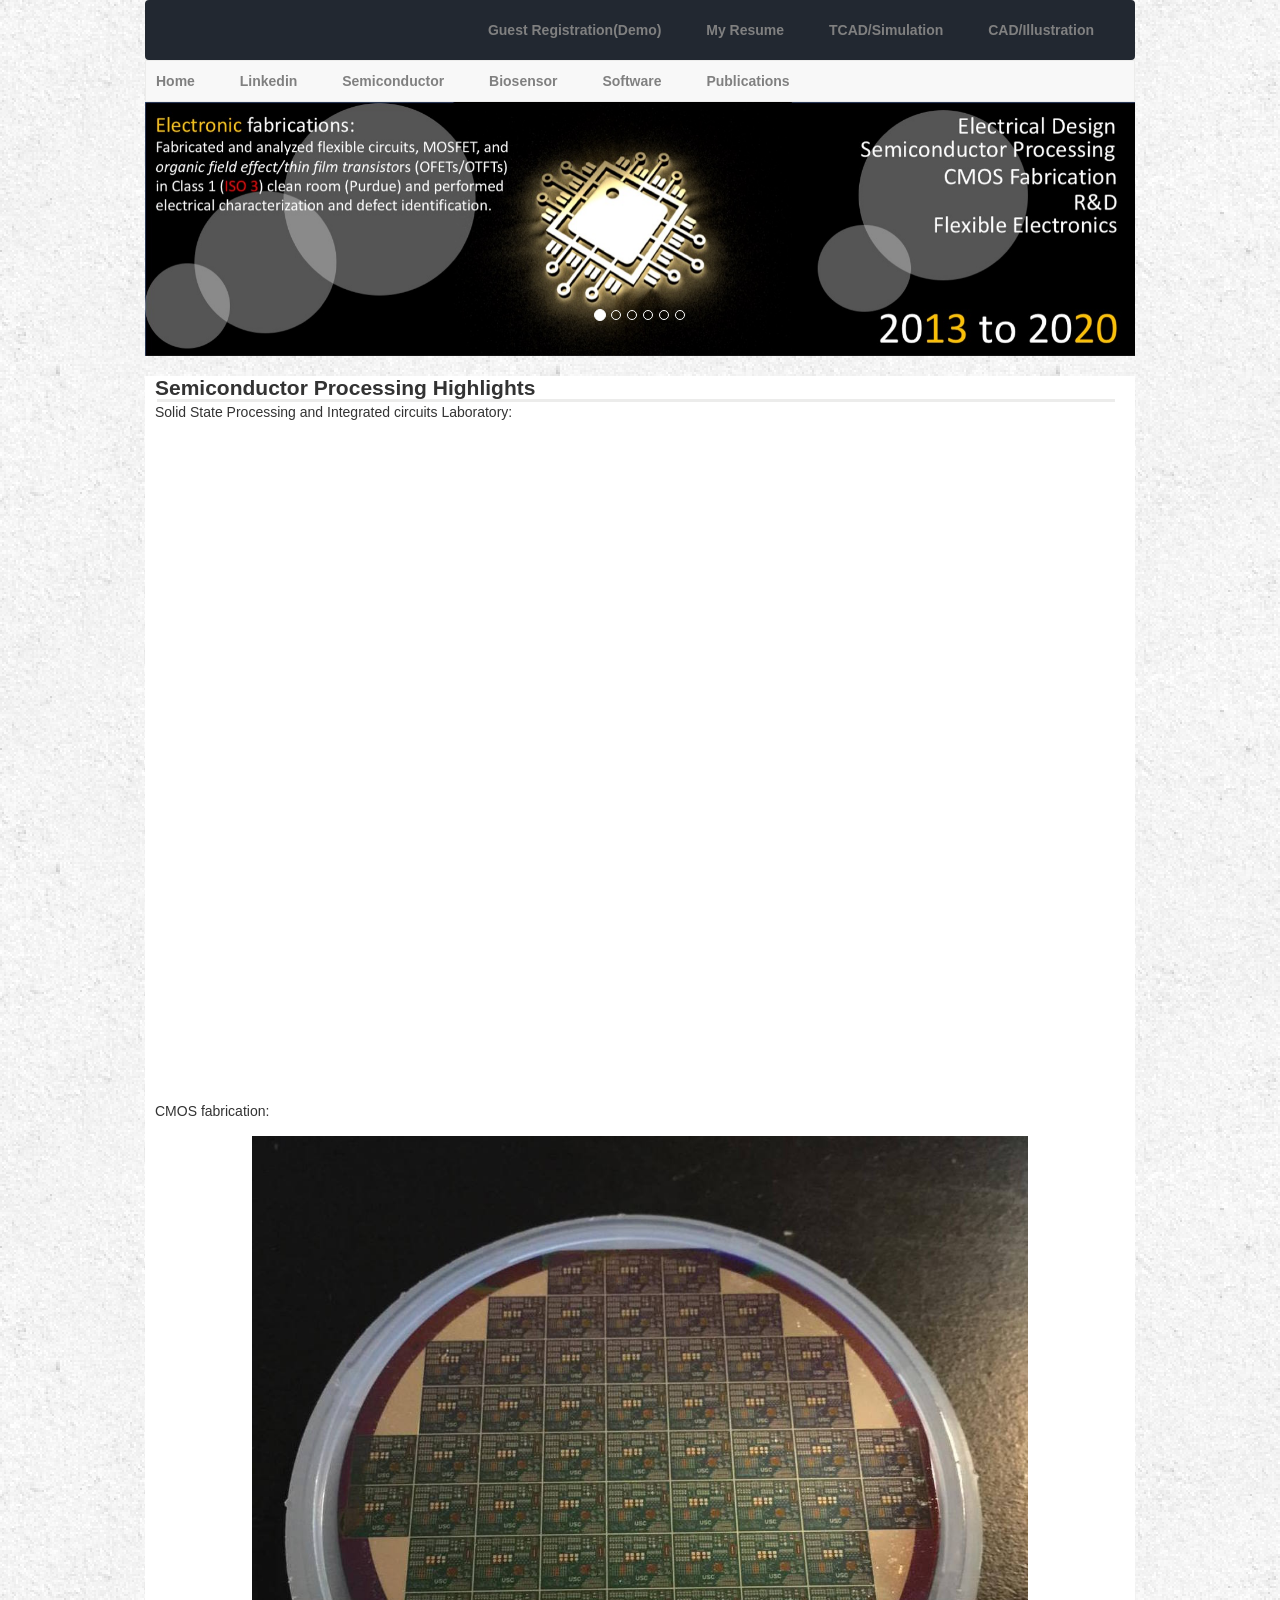
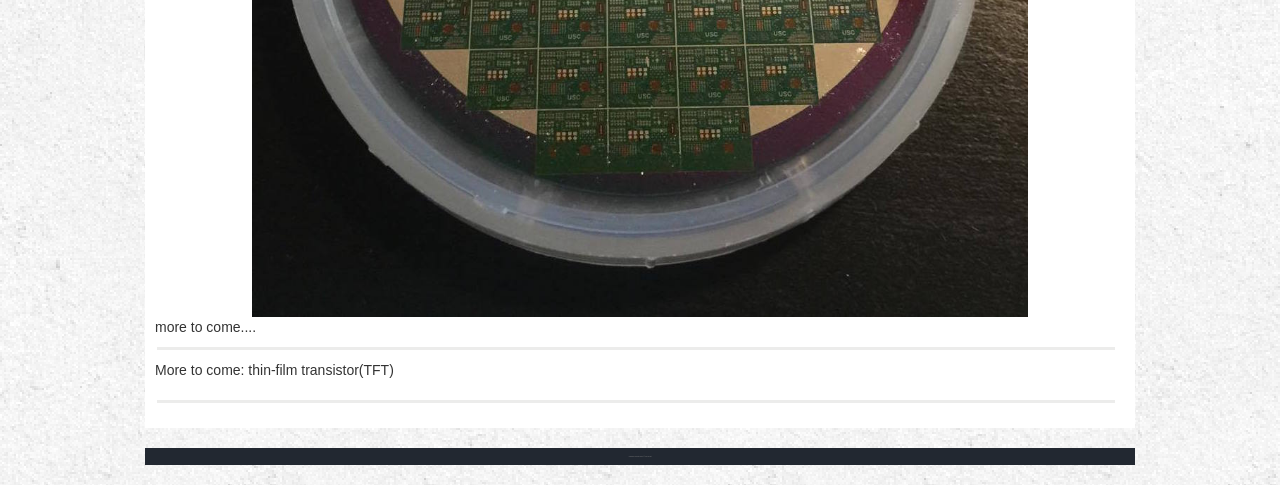
<file: semiconductor.html>
<!DOCTYPE html>
<html lang="en" dir="ltr">
  <head>
    <meta charset="utf-8">
    <title>IC Fabrication Highlights</title>
    <link rel="stylesheet" href="bootstrap.min.css">
    <link rel="stylesheet" href="styles.css">
    <script src="jquery.min.js"></script>
    <script src="bootstrap.min.js"></script>
  </head>
  <body>

    <header>
      <nav class="navbar">
        <a class="navbarButton" href="pageTwo.html">Guest Registration(Demo)</a>
        <a class="navbarButton" href="LinResume.pdf">My Resume</a>
        <a class="navbarButton" href="tcad.html">TCAD/Simulation</a>
        <a class="navbarButton" href="cad.html">CAD/Illustration</a>

      </nav>

      <nav class="navbar2">
        <a class="navbarButton2first" href="index.html">Home</a>
        <a class="navbarButton2" href="https://www.linkedin.com/in/li-kai-lin/">Linkedin</a>
        <a class="navbarButton2" href="semiconductor.html">Semiconductor</a>
        <a class="navbarButton2" href="biosensor.html">Biosensor</a>
        <a class="navbarButton2" href="pageThree.html">Software</a>
        <a class="navbarButton2" href="publications.html">Publications</a>
      </nav>
    </header>
    <div class="container" style="width: 100%; margin: 0; padding: 0;">
      <div class="carousel slide carousel-fade" data-interval="5000" data-ride="carousel" id="myCarousel">
        <!-- Indicators -->
        <ol class="carousel-indicators">
          <li data-target="#myCarousel" data-slide-to="0" class="active"></li>
          <li data-target="#myCarousel" data-slide-to="1"></li>
          <li data-target="#myCarousel" data-slide-to="2"></li>
          <li data-target="#myCarousel" data-slide-to="3"></li>
          <li data-target="#myCarousel" data-slide-to="4"></li>
          <li data-target="#myCarousel" data-slide-to="5"></li>
        </ol>

        <div class="carousel-inner" role="listbox">
          <div class="item active"><img src="images/long/electronics.jpg" style="width:100%"></div>
          <div class="item">
            <a href="">
              <img src="images/long/electronics2.jpg" title="Click for more information" style="width:100%">
            </a>
          </div>
          <div class="item">
            <a href="">
              <img src="images/long/electronics3.jpg" title="Click for more information" style="width:100%">
            </a>
          </div>
          <div class="item">
            <a href="">
              <img src="images/long/electronics4.jpg" title="Click for more information" style="width:100%">
            </a>
          </div>
          <div class="item">
            <a href="">
              <img src="images/long/electronics5.jpg" title="Click for more information" style="width:100%">
            </a>
          </div>
          <div class="item">
            <a href="">
              <img src="images/long/electronics6.jpg" title="Click for more information" style="width:100%">
            </a>
          </div>

        </div><a class="left carousel-control" data-slide="prev" href="#myCarousel" role="button" style="display: none;"><span aria-hidden="true" class="glyphicon glyphicon-chevron-left"></span> <span class="sr-only">Previous</span></a>
        <a class="right carousel-control" data-slide="next" href="#myCarousel" role="button" style="display: none;"><span aria-hidden="true" class="glyphicon glyphicon-chevron-right"></span> <span class="sr-only">Next</span></a>
      </div>
    </div>
    <div class="saleSection">
      <h2 class="subtitle">Semiconductor Processing Highlights</h2>
      <hr class="hr2">
      <p class="MainPicDescription">Solid State Processing and Integrated circuits Laboratory:</p>
      <iframe src="https://archive.org/embed/solid-state-processing-and-integrated-circuits-laboratory-for-online-display-2" width="840" height="664" frameborder="0" webkitallowfullscreen="true" mozallowfullscreen="true" allowfullscreen></iframe>
      <p class="MainPicDescription">CMOS fabrication:</p>
      <img class="smallPic" src="images/thumbs/MOSFET fabrication.jpeg" alt="MOSFET fabrication">
      <p class="MainPicDescription">more to come....</p>
      <p class="MainPicDescription"> </p>
      <hr class="hr2">
      <p class="MainPicDescription"> </p>
      <p class="MainPicDescription">More to come: thin-film transistor(TFT)</p>




      <h3 class="subtitle4"> </h3>
      <hr class="hr2">


    </div>

    <footer>
      <p class="copyright">All images are copyright reserved. © 2020 Copyright</p>
    </footer>
  </body>

</html>
</file>
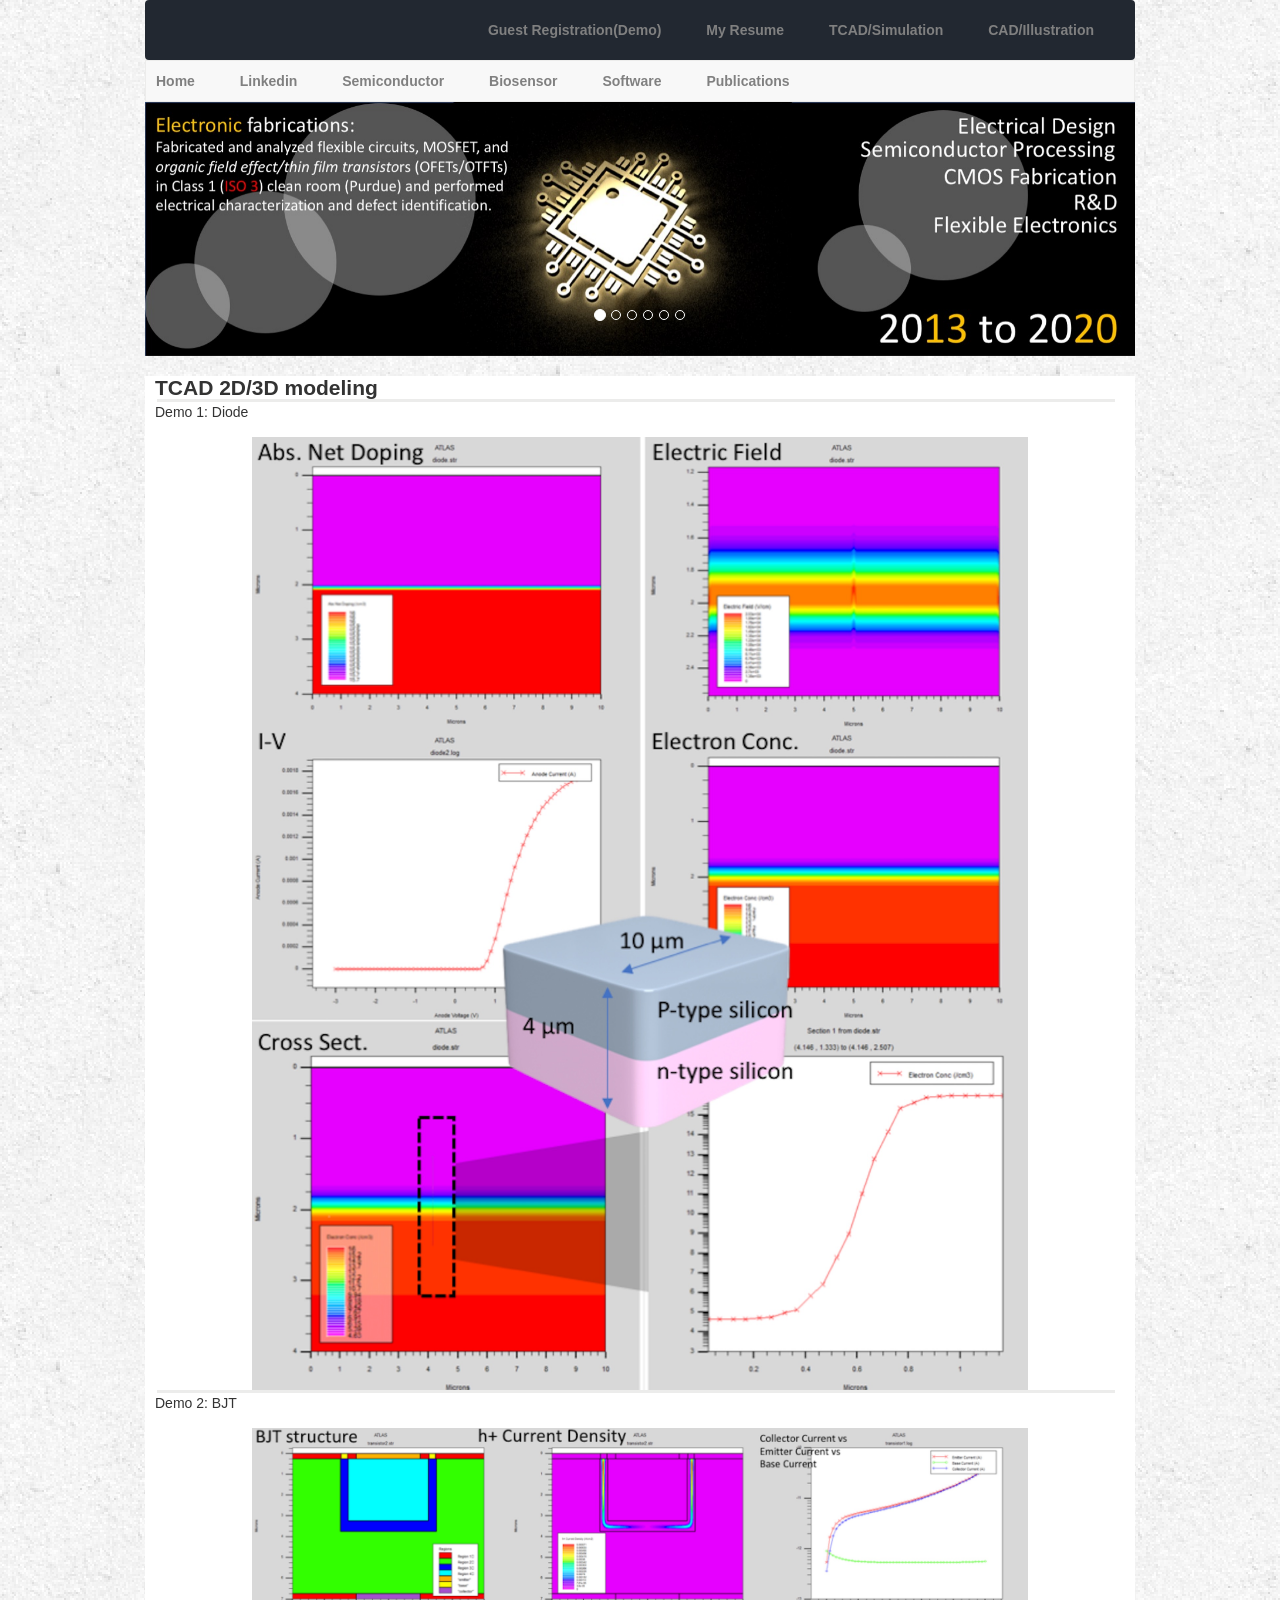
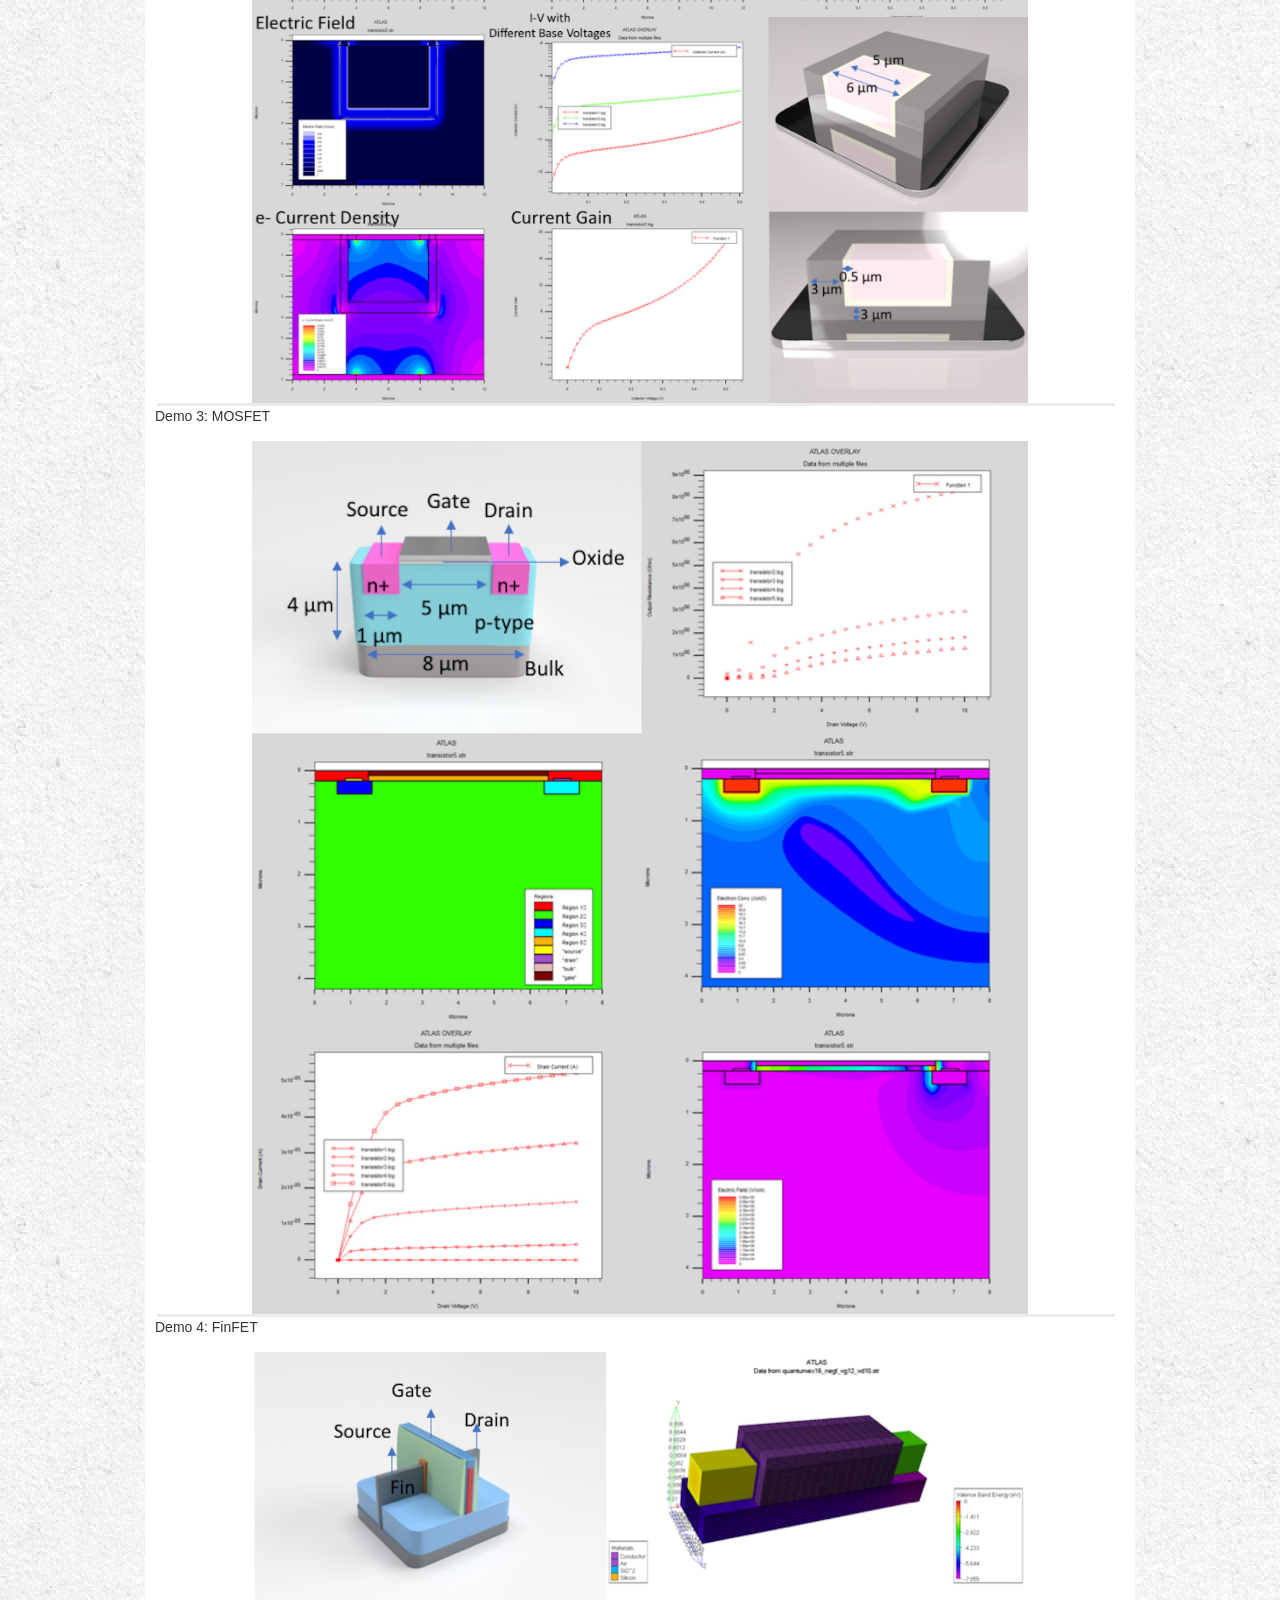
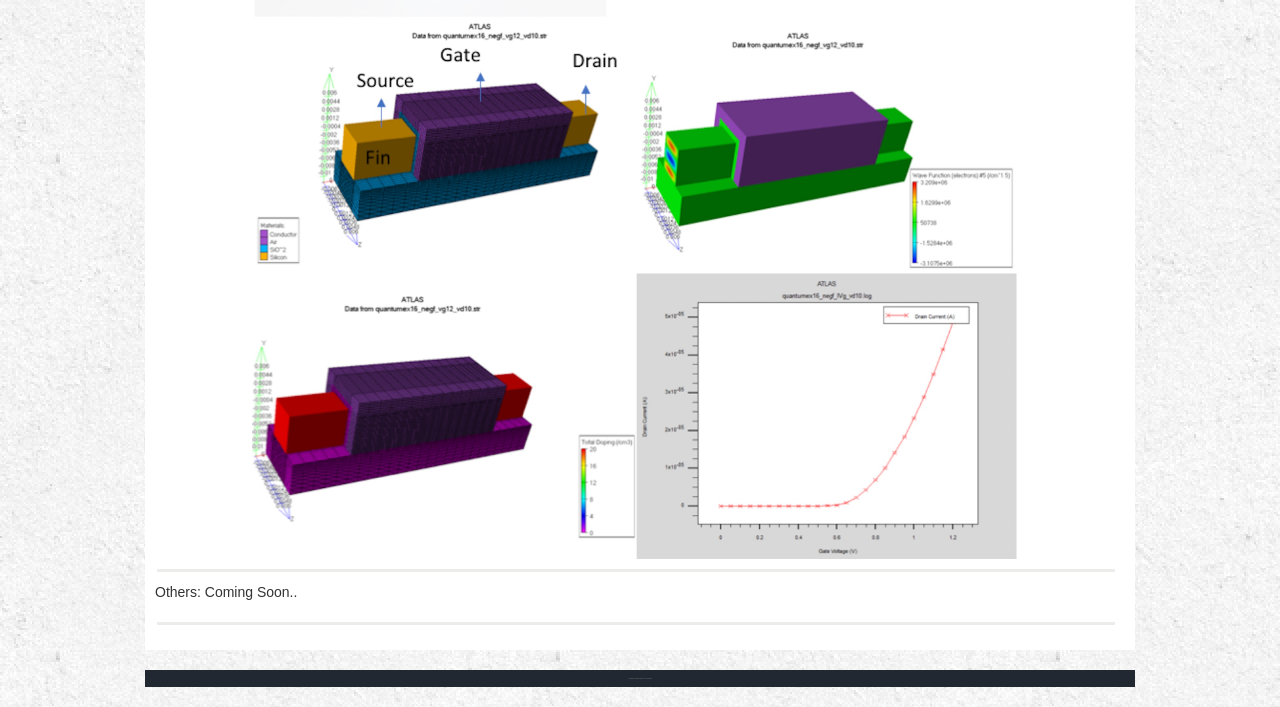
<file: tcad.html>
<!DOCTYPE html>
<html lang="en" dir="ltr">
  <head>
    <meta charset="utf-8">
    <title>CAD models/Illustration Highlights</title>
    <link rel="stylesheet" href="bootstrap.min.css">
    <link rel="stylesheet" href="styles.css">
    <script src="jquery.min.js"></script>
    <script src="bootstrap.min.js"></script>
  </head>
  <body>

    <header>
      <nav class="navbar">
        <a class="navbarButton" href="pageTwo.html">Guest Registration(Demo)</a>
        <a class="navbarButton" href="LinResume.pdf">My Resume</a>
        <a class="navbarButton" href="tcad.html">TCAD/Simulation</a>
        <a class="navbarButton" href="cad.html">CAD/Illustration</a>

      </nav>

      <nav class="navbar2">
        <a class="navbarButton2first" href="index.html">Home</a>
        <a class="navbarButton2" href="https://www.linkedin.com/in/li-kai-lin/">Linkedin</a>
        <a class="navbarButton2" href="semiconductor.html">Semiconductor</a>
        <a class="navbarButton2" href="biosensor.html">Biosensor</a>
        <a class="navbarButton2" href="pageThree.html">Software</a>
        <a class="navbarButton2" href="publications.html">Publications</a>
      </nav>
    </header>
    <div class="container" style="width: 100%; margin: 0; padding: 0;">
      <div class="carousel slide carousel-fade" data-interval="5000" data-ride="carousel" id="myCarousel">
        <!-- Indicators -->
        <ol class="carousel-indicators">
          <li data-target="#myCarousel" data-slide-to="0" class="active"></li>
          <li data-target="#myCarousel" data-slide-to="1"></li>
          <li data-target="#myCarousel" data-slide-to="2"></li>
          <li data-target="#myCarousel" data-slide-to="3"></li>
          <li data-target="#myCarousel" data-slide-to="4"></li>
          <li data-target="#myCarousel" data-slide-to="5"></li>
        </ol>

        <div class="carousel-inner" role="listbox">
          <div class="item active"><img src="images/long/electronics.jpg" style="width:100%"></div>
          <div class="item">
            <a href="">
              <img src="images/long/electronics2.jpg" title="Click for more information" style="width:100%">
            </a>
          </div>
          <div class="item">
            <a href="">
              <img src="images/long/electronics3.jpg" title="Click for more information" style="width:100%">
            </a>
          </div>
          <div class="item">
            <a href="">
              <img src="images/long/electronics4.jpg" title="Click for more information" style="width:100%">
            </a>
          </div>
          <div class="item">
            <a href="">
              <img src="images/long/electronics5.jpg" title="Click for more information" style="width:100%">
            </a>
          </div>
          <div class="item">
            <a href="">
              <img src="images/long/electronics6.jpg" title="Click for more information" style="width:100%">
            </a>
          </div>

        </div><a class="left carousel-control" data-slide="prev" href="#myCarousel" role="button" style="display: none;"><span aria-hidden="true" class="glyphicon glyphicon-chevron-left"></span> <span class="sr-only">Previous</span></a>
        <a class="right carousel-control" data-slide="next" href="#myCarousel" role="button" style="display: none;"><span aria-hidden="true" class="glyphicon glyphicon-chevron-right"></span> <span class="sr-only">Next</span></a>
      </div>
    </div>
    <div class="saleSection">
      <h2 class="subtitle">TCAD 2D/3D modeling</h2>
      <hr class="hr2">
      <p class="MainPicDescription">Demo 1: Diode</p>
      <img class="smallPic" src="images/thumbs/diodeSim.jpg" alt="Electrochemical">
      <hr class="hr2">
      <p class="MainPicDescription">Demo 2: BJT</p>
      <img class="smallPic" src="images/thumbs/BJTSim.jpg" alt="Microfluidic">
      <hr class="hr2">
      <p class="MainPicDescription">Demo 3: MOSFET</p>
      <img class="smallPic" src="images/thumbs/MOSFETSim.jpg" alt="Sport Car">
      <hr class="hr2">
      <p class="MainPicDescription">Demo 4: FinFET</p>
      <img class="smallPic" src="images/thumbs/FinFETSim.jpg" alt="MOSFET">
      <p class="MainPicDescription"> </p>
      <hr class="hr2">
      <p class="MainPicDescription"> </p>
      <p class="MainPicDescription">Others: Coming Soon..</p>




      <h3 class="subtitle4"> </h3>
      <hr class="hr2">


    </div>

    <footer>
      <p class="copyright">All images are copyright reserved. © 2020 Copyright</p>
    </footer>
  </body>

</html>
</file>
<file: styles.css>
body {
  margin: 0 auto 20px auto;
  background-image: url("images/stucco/stucco_@2X.png");
  max-width: 990px;

}
header {
  margin-top: 0;
}
h1 {

  margin: 0;
}
h2 {
  margin: 0;
}
hr {
  border: solid #ececeb;
  border-bottom: none;
  margin-top: 0;
  margin-left: 2px;
  margin-right: 10px;
}
footer {
  background-color: #222831;
  color: gray;
  padding: 5px;
  border: none;
  text-align: center;
}
.navbar {
  background-color: #222831;
  text-align: right;
  border: solid #222831;
  border-width: 20px;
  margin-bottom: 0;
}
.navbarButton {
  color: gray;
  text-decoration: none;
  border: solid #222831;
  border-width: 20px;
  margin: 0 1px 0 0;
  font-weight: bold;
}
.navbarButton:hover {
  background-color: white;
  border: solid white;
  border-width: 20px;
  margin: 0 1px 0 0;
}
.navbar2 {
  background-color: #f8f8f8;
  text-align: left;
  border: solid #ececeb;
  border-width: 1px;
  padding: 10px;
  margin-bottom: 0;
}
.navbarButton2 {
  color: gray;
  text-decoration: none;
  border: Solid transparent;
  border-width: 20px;
  margin: 0 1px 0 0;
  font-weight: bold;
}
.navbarButton2:hover {
  color: black;
  font-weight: bold;
}
.navbarButton2first {
  color: gray;
  text-decoration: none;
  border: Solid transparent;
  border-width: 20px;
  margin: 0 1px 0 0;
  border-left: 0;
  font-weight: bold;
}
.navbarButton2first:hover {
  color: black;
  font-weight: bold;
}
.saleSection {
  background-color: white;
  padding-left: 10px;
  padding-bottom: 25px;
  margin-bottom: 20px;
  padding-right: 10px;

}
.title {
  font-size: 300%;
  margin-left: 5px;
}
.subtitle {
  font-size: 150%;
  margin-top: 20px;
  margin-bottom: 0;
  font-weight: bold;
  text-align: left;
}

.mainSalePortion {
  text-align: center;
}

.mainPic {
  margin: 0 10px 20px 0;
  float:left;
  width: 305px;
}
.MainPicDescription {
  margin-right: 10px;
  margin-bottom: 10px;
  text-align: left;
}
.cost {
  color: red;
  font-size: 20px;
  font-weight: bold;
  margin: 2px;
}
.buttonPortion {
  border: none;
  padding: 10px;
  padding-left: 320px;
}
.buttons {
  border: solid 1px #ececeb;
  margin-left: 0;
  padding: 10px 0;
  text-align: center;
}
.buyingButton {
  color: #4E78D9;
  padding: 50px;
  font-weight: bold;
  font-size: 15px;
}
.type {
  font-weight: bold;
}
.subtitle2 {
  margin-bottom: 0;
}
.button {
  background-image: linear-gradient(white, #ececeb);
  border-radius: 0;
  padding: 8px;
  margin-left: 0;
  width: 290px;
}
.button2 {
  background-image: linear-gradient(white, #ececeb);
  border-radius: 0;
  padding: 8px;
  margin-left: 15px;
  width: 290px;
}
.subtitle3 {
  font-size: 20px;
  margin-top: 20px;
  margin-bottom: 0;
  font-weight: bold;
  text-align: left;
  position:static;
  left:0;
}
.subtitle4 {

  margin-left: 0;
  margin-bottom: 0;
  text-align: left;
  padding: 0;
  color:white;

}
.subItemsPortion {
  text-align: left;
  padding-left: 0;
  border-left: 0;
  margin-left: 0;
  background-color: #222831;

}
.tableCell {
  border: solid #ececeb;
  text-align: center;
  padding: 1px;
  width: 280px;
}
.smallPicButton {
  background-image: linear-gradient(white, #ececeb);
  border-radius: 0;
  margin-top: 0;
}
.smallPic {
  margin: 5px 0 0 0;
  width: 80%;
}
.littlePicDescription {
  margin: 0 0;
}
.copyright {
  font-size: 1px;
  margin: 0 auto;
  border: solid #222831;
  border-width: 80px auto;
}
.table1 {

  border-spacing: 15px;
  position: relative;
  left: -5px;
}
.hr2 {
  margin-bottom: 0;
}
.saleForm {
  font-weight: bold;
}
.purchaseFormCell {
  font-weight: bold;
}
.purchaseFormCell2 {
  position: relative;
  left: 110px;
  font-weight: bold;
}
.purchaseFormCell3 {
  font-weight: bold;
  width: 210px;
}
.purchaseFormCell4 {
  position: relative;
  left: 110px;
  font-weight: bold;
  width: 210px;
}
.purchaseFormCell5 {
  font-weight: bold;
  width: 570px;
}
.purchaseFormCell6 {
  font-weight: bold;
  position: relative;
  left: 140px;
}
.purchaseFormCell8 {
  width: 80px;
  position: relative;
  left: 140px;
}
.purchaseFormCell7 {
  font-weight: bold;
  position: relative;
  left: 150px;
}
.purchaseFormCell9 {
  width: 130px;
  position: relative;
  left: 150px;
}
.countrySelection {
  position: relative;
  left: 140px;
  background-color: white;
  width: 110px;
}
.purchaseFormCell10 {
  font-weight: bold;
  position: relative;
  left: 140px;
}
.continent {
  font-weight: 1;
}
.purchaseFormCell11 {
  position: relative;
  left: 250px;
}
.purchaseFormCell13 {
  position: relative;
  left: 250px;
}
.purchaseFormCell14 {
  width: 380px;
  margin-left: 0;
  position: relative;
  right: 45px;
}
.min {
  font-weight: lighter;
}
.max {
  font-weight: lighter;
  position: relative;
  right: 45px;
}
.fadeText {
  position: absolute;
  padding-top: 300px;
  padding-left: 60px;
  color:white;
}

.saleSection {
  text-align: center;
}



//////
@import url('https://fonts.googleapis.com/css?family=Exo+2:900');



.container2 {
	position: absolute;
	display: flex;
	align-content: center;
	justify-content: center;
	background: {
		image: linear-gradient(to bottom,  #00c9ff 0%, #92fe9d 100%), url(https://images.unsplash.com/photo-1502726299822-6f583f972e02);
		blend-mode: multiply;
		size: cover;
	}
	overflow: hidden;
}

.bubbles-container {
    position: absolute;
    top: 0;
    left: 50%;
    width: 100%;
    max-width: 15rem;
    transform: translateX(-50%);
	opacity: 0.75;
	overflow: visible;
}

.bubbles {
	width: 100%;
	height: auto;

	circle {
		stroke: white;
		fill: none;
	}

	> g > g:nth-of-type(3n) circle {
		stroke: #87f5fb;
	}

	> g > g:nth-of-type(4n) circle {
		stroke: #8be8cb;
	}

}

.bubbles-large {
	overflow: visible;

	> g {
		transform: translateY(2048px);
		opacity: 0;
		will-change: transform, opacity;
	}

	g:nth-of-type(1) {
		animation: up 6.5s infinite;

		g {
			transform: translateX(350px);
		}

		circle {
			animation: wobble 3s infinite ease-in-out;
		}

	}

	g:nth-of-type(2) {
		animation: up 5.25s 250ms infinite;

		g {
			transform: translateX(450px);
		}

		circle {
			animation: wobble 3s infinite ease-in-out;
		}

	}

	g:nth-of-type(3) {
		animation: up 6s 750ms infinite;

		g {
			transform: translateX(700px);
		}

		circle {
			animation: wobble 3s infinite ease-in-out;
		}

	}

	g:nth-of-type(4) {
		animation: up 5.5s 1.5s infinite;

		g {
			transform: translateX(500px);
		}

		circle {
			animation: wobble 3s infinite ease-in-out;
		}

	}

	g:nth-of-type(5) {
		animation: up 6.5s 4s infinite;

		g {
			transform: translateX(675px);
		}

		circle {
			animation: wobble 3s infinite ease-in-out;
		}

	}

}

.bubbles-small {
	overflow: visible;

	> g {
		transform: translateY(2048px);
		opacity: 0;
		will-change: transform, opacity;
	}

	g circle {
		transform: scale(0);
	}

	g:nth-of-type(1) {
		animation: up 5.25s infinite;

		g {
			transform: translateX(350px);
		}

		circle {
			animation: wobble 3s infinite ease-in-out;
		}

	}

	g:nth-of-type(2) {
		animation: up 5.75s infinite;

		g {
			transform: translateX(750px);
		}

		circle {
			animation: wobble 3s infinite ease-in-out;
		}

	}

	g:nth-of-type(3) {
		animation: up 5.25s 250ms infinite;

		g {
			transform: translateX(350px);
		}

		circle {
			animation: wobble 3s 250ms infinite ease-in-out;
		}

	}

	g:nth-of-type(4) {
		animation: up 5.75s 325ms infinite;

		g {
			transform: translateX(180px);
		}

		circle {
			animation: wobble 3s 325ms infinite ease-in-out;
		}

	}

	g:nth-of-type(5) {
		animation: up 6s 125ms infinite;

		g {
			transform: translateX(350px);
		}

		circle {
			animation: wobble 3s 250ms infinite ease-in-out;
		}

	}

	g:nth-of-type(6) {
		animation: up 5.13s 250ms infinite;

		g {
			transform: translateX(650px);
		}

		circle {
			animation: wobble 3s 125ms infinite ease-in-out;
		}

	}

	g:nth-of-type(7) {
		animation: up 6.25s 350ms infinite;

		g {
			transform: translateX(480px);
		}

		circle {
			animation: wobble 3s 325ms infinite ease-in-out;
		}

	}

	g:nth-of-type(8) {
		animation: up 7s 200ms infinite;

		g {
			transform: translateX(330px);
		}

		circle {
			animation: wobble 3s 325ms infinite ease-in-out;
		}

	}

	g:nth-of-type(9) {
		animation: up 6.25s 233ms infinite;

		g {
			transform: translateX(230px);
		}

		circle {
			animation: wobble 3s 275ms infinite ease-in-out;
		}

	}

	g:nth-of-type(10) {
		animation: up 6s 900ms infinite;

		g {
			transform: translateX(730px);
		}

		circle {
			animation: wobble 2s 905ms infinite ease-in-out;
		}

	}

}

@keyframes wobble {

	33% {
		transform: translateX(-50px);
	}

	66% {
		transform: translateX(50px);
	}

}

@keyframes up {

	0% {
		opacity: 0;
	}

	10%, 90% {
		opacity: 1;
	}

	100% {
		opacity: 0;
		transform: translateY(-1024px);
	}

}
</file>
